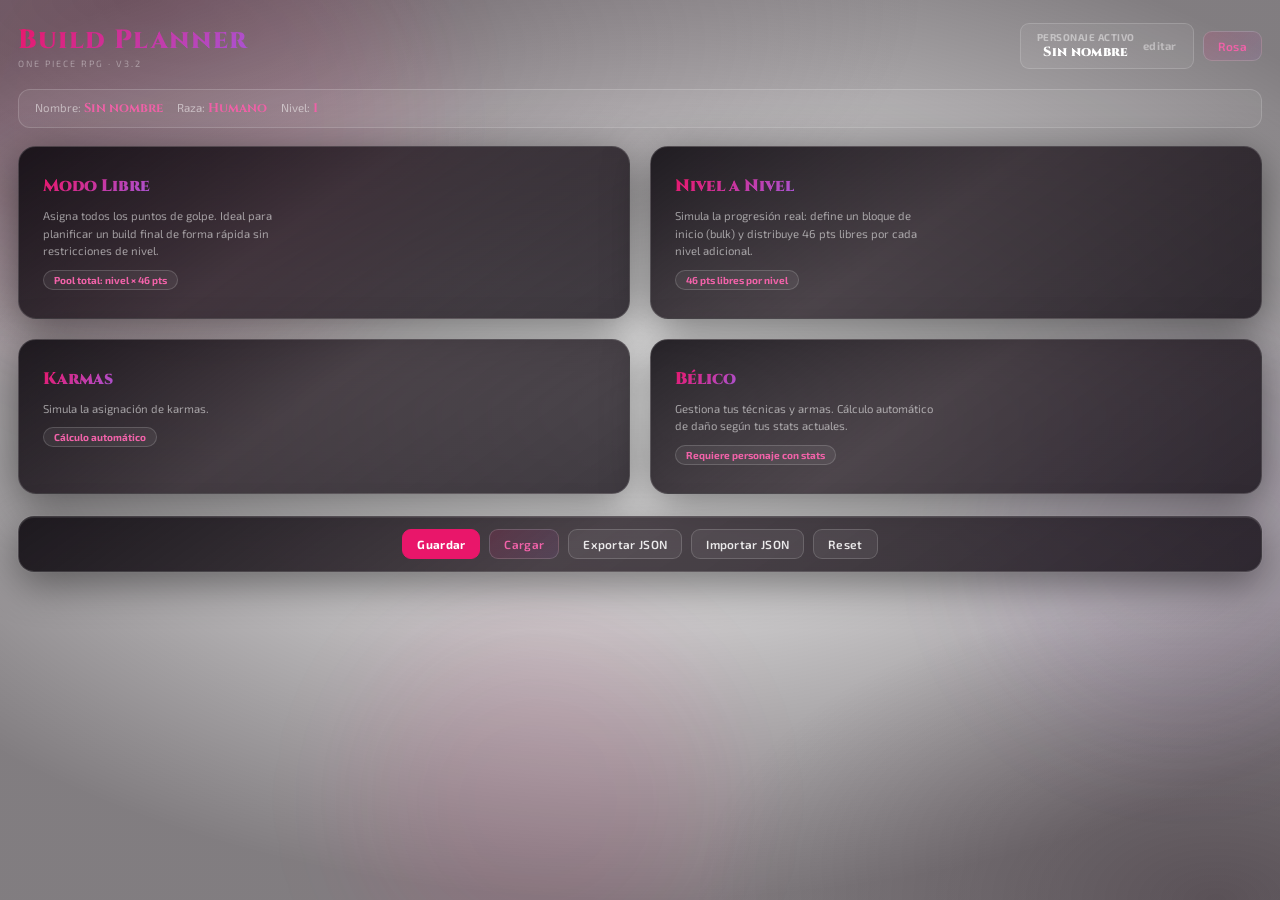
<file: index.html>
<!DOCTYPE html>
<html lang="es" data-theme="pink">
<head>
  <meta charset="UTF-8">
  <meta name="viewport" content="width=device-width, initial-scale=1.0">
  <title>One Piece RPG — Build Planner</title>
  <link href="https://fonts.googleapis.com/css2?family=Cinzel:wght@400;700;900&family=Exo+2:wght@300;400;600;700&display=swap" rel="stylesheet">
  <link rel="stylesheet" href="op-styles.css">
</head>
<body>
<div class="bg-orbs"><div class="orb o1"></div><div class="orb o2"></div><div class="orb o3"></div></div>
<div id="toast"></div>

<div id="charModal" class="modal-overlay hidden">
  <div class="modal-box">
    <div class="modal-header">
      <h2 style="margin-bottom:0">Datos del Personaje</h2>
    </div>
    <div class="modal-body">
      <div class="form-group">
        <label class="form-label">Nombre</label>
        <input type="text" id="modal-name" class="form-input" placeholder="Nombre del personaje" maxlength="40">
      </div>
      <div class="form-group">
        <label class="form-label">Raza</label>
        <select id="modal-race" class="form-select"></select>
      </div>
      <div class="form-group">
        <label class="form-label">Nivel</label>
        <div class="form-lvl-row">
          <button class="lb" onclick="adjModalLevel(-1)">-</button>
          <input type="number" id="modal-level" class="form-lvl-val" value="1" min="1">
          <button class="lb" onclick="adjModalLevel(1)">+</button>
        </div>
      </div>
    </div>
    <div class="modal-footer">
      <button class="btn" onclick="closeCharModal()">Cancelar</button>
      <button class="btn btn-glow" onclick="applyCharModal()">Confirmar</button>
    </div>
  </div>
</div>

<div id="app">
  <header class="hdr">
    <div class="hl">
      <div class="logo">
        <div>
          <h1 class="grad-text">Build Planner</h1>
          <div class="logo-sub">One Piece RPG · v3.2</div>
        </div>
      </div>
    </div>
    <div class="hr">
      <button class="char-btn" onclick="openCharModal()">
        <div>
          <div class="char-btn-label">Personaje activo</div>
          <div class="char-btn-name" id="charBtnName">Sin nombre</div>
        </div>
        <span style="color:rgba(255,255,255,.4);font-size:.7rem">editar</span>
      </button>
      <button class="btn btn-acc" onclick="toggleTheme()" id="themeBtn">Rosa</button>
    </div>
  </header>

  <div class="char-strip" id="charStrip">
    <div class="char-strip-item">Nombre: <strong id="stripName">—</strong></div>
    <div class="char-strip-item">Raza: <strong id="stripRace">—</strong></div>
    <div class="char-strip-item">Nivel: <strong id="stripLevel">—</strong></div>
  </div>

  <div id="npc-content">
    <div class="nav-cards">
      <a class="nav-card glass" href="free-mode.html" onclick="saveState()" id="card-free">
        <div class="nav-card-title">Modo Libre</div>
        <div class="nav-card-sub">Asigna todos los puntos de golpe. Ideal para planificar un build final de forma rápida sin restricciones de nivel.</div>
        <div class="nav-card-badge">Pool total: nivel × 46 pts</div>
      </a>
      <a class="nav-card glass" href="level-mode.html" onclick="saveState()" id="card-lvl">
        <div class="nav-card-title">Nivel a Nivel</div>
        <div class="nav-card-sub">Simula la progresión real: define un bloque de inicio (bulk) y distribuye 46 pts libres por cada nivel adicional.</div>
        <div class="nav-card-badge">46 pts libres por nivel</div>
      </a>
      <a class="nav-card glass" href="karma.html" onclick="saveState()" id="card-karma">
        <div class="nav-card-title">Karmas</div>
        <div class="nav-card-sub">Simula la asignación de karmas.</div>
        <div class="nav-card-badge">Cálculo automático</div>
      </a>
      <a class="nav-card glass" href="belico.html" onclick="saveState()" id="card-belico">
        <div class="nav-card-title">Bélico</div>
        <div class="nav-card-sub">Gestiona tus técnicas y armas. Cálculo automático de daño según tus stats actuales.</div>
        <div class="nav-card-badge" id="belicoBadge">Requiere personaje con stats</div>
      </a>
    </div>
  </div>

  <div id="char-content" class="hidden">
    <div class="prox-card">
      <div class="prox-title">Edicion de Personaje</div>
      <div class="prox-sub">Esta seccion estara vinculada a tu ficha de personaje del foro.<br>Proximamente disponible.</div>
    </div>
  </div>

  <div class="glass bbar">
    <button class="btn btn-glow" onclick="saveChr()">Guardar</button>
    <button class="btn btn-acc"  onclick="loadChr()">Cargar</button>
    <button class="btn"          onclick="expJSON()">Exportar JSON</button>
    <button class="btn"          onclick="impJSON()">Importar JSON</button>
    <button class="btn btn-d"    onclick="resetChr()">Reset</button>
  </div>
</div>

<input type="file" id="impFile" accept=".json" style="display:none" onchange="hdlImport(event)">

<script src="op-engine.js"></script>
<script>

function setEditMode(mode) {
  S.editMode = mode;
  document.getElementById('em-char').classList.toggle('on', mode==='character');
  document.getElementById('em-npc').classList.toggle('on', mode==='npc');
  document.getElementById('npc-content').classList.toggle('hidden', mode!=='npc');
  document.getElementById('char-content').classList.toggle('hidden', mode==='npc');
  saveState();
}

function openCharModal() {
  document.getElementById('modal-name').value  = S.name;
  document.getElementById('modal-level').value = S.level;

  const ms = document.getElementById('modal-race');
  ms.innerHTML = Object.keys(D.races).map(r=>`<option value="${r}"${r===S.race?' selected':''}>${r}</option>`).join('');
  document.getElementById('charModal').classList.remove('hidden');
}
function closeCharModal() {
  document.getElementById('charModal').classList.add('hidden');
}
function adjModalLevel(d) {
  const el = document.getElementById('modal-level');
  el.value = Math.max(1, (parseInt(el.value)||1)+d);
}
function applyCharModal() {
  S.name  = document.getElementById('modal-name').value.trim() || S.name;
  S.race  = document.getElementById('modal-race').value;
  S.level = Math.max(1, parseInt(document.getElementById('modal-level').value)||1);
  closeCharModal();
  clampFreeStats();
  saveState();
  renderAll();
}

function renderAll() {
  applyTheme();

  document.getElementById('charBtnName').textContent = S.name || 'Sin nombre';
  document.getElementById('stripName').textContent   = S.name || '—';
  document.getElementById('stripRace').textContent   = S.race || '—';
  document.getElementById('stripLevel').textContent  = S.level;

  const isNPC = S.editMode !== 'character';
  document.getElementById('em-char').classList.toggle('on', !isNPC);
  document.getElementById('em-npc').classList.toggle('on', isNPC);
  document.getElementById('npc-content').classList.toggle('hidden', !isNPC);
  document.getElementById('char-content').classList.toggle('hidden', isNPC);
}

function hdlLvl(v)  { S.level=Math.max(1,parseInt(v)||1); clampFreeStats(); saveState(); renderAll(); }
function chgLvl(d)  { hdlLvl(S.level+d); }
function hdlRace(r) { S.race=r; clampFreeStats(); saveState(); renderAll(); }

bootEngine(()=>{
  renderAll();
  if (localStorage.getItem('op_build_v3'))
    setTimeout(()=>toast('Guardado encontrado — pulsa Cargar'),900);
  const hasBuild = ALL.some(s =>
    (S.freeFree[s]||0) + (S.bulkFree[s]||0) + (S.extraBonus[s]||0) > 0
  );
  const cb = document.getElementById('card-belico');
  const bb = document.getElementById('belicoBadge');
  if (cb) {
    cb.style.opacity = hasBuild ? '1' : '0.38';
    cb.style.pointerEvents = hasBuild ? 'auto' : 'none';
    cb.style.filter = hasBuild ? 'none' : 'grayscale(0.6)';
  }
  if (bb) bb.textContent = hasBuild
    ? `${S.name} · Nv${S.level}`
    : 'Requiere personaje con stats';
});
</script>
</body>
</html>
</file>
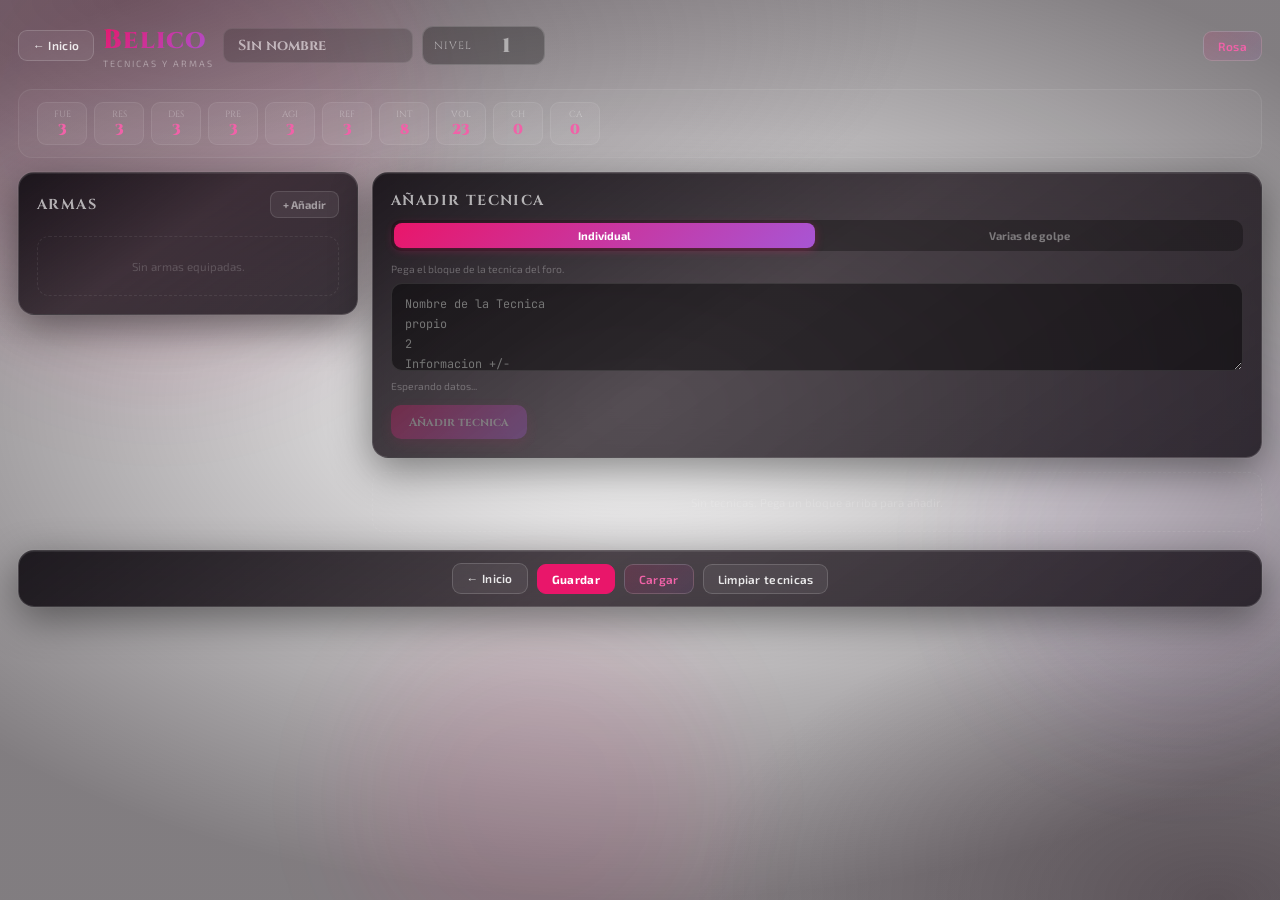
<file: belico.html>
<!DOCTYPE html>
<html lang="es" data-theme="pink">
<head>
  <meta charset="UTF-8">
  <meta name="viewport" content="width=device-width, initial-scale=1.0">
  <title>Belico — Build Planner</title>
  <link href="https://fonts.googleapis.com/css2?family=Cinzel:wght@400;700;900&family=Exo+2:wght@300;400;600;700&family=JetBrains+Mono:wght@400;700&display=swap" rel="stylesheet">
  <link rel="stylesheet" href="op-styles.css">
  <style>
    
    .bel-strip{display:flex;flex-wrap:wrap;gap:7px;padding:12px 18px;margin-bottom:14px;background:rgba(255,255,255,.03);border:1px solid rgba(255,255,255,.07);border-radius:14px;}
    .bel-stat-chip{display:flex;flex-direction:column;align-items:center;padding:5px 11px;border-radius:9px;min-width:50px;background:rgba(255,255,255,.05);border:1px solid rgba(255,255,255,.08);}
    .bel-stat-key{font-family:'Cinzel',serif;font-size:.56rem;color:rgba(255,255,255,.32);}
    .bel-stat-val{font-family:'Cinzel',serif;font-size:.9rem;font-weight:900;color:var(--a3);}

    
    .bel-grid{display:grid;grid-template-columns:340px 1fr;gap:14px;align-items:start;}
    @media(max-width:820px){.bel-grid{grid-template-columns:1fr;}}

    
    .bel-paste{width:100%;min-height:88px;resize:vertical;background:rgba(0,0,0,.45);border:1px solid rgba(255,255,255,.1);border-radius:11px;padding:10px 13px;font-family:'JetBrains Mono',monospace;font-size:.74rem;color:rgba(255,255,255,.8);line-height:1.7;outline:none;transition:border-color .2s,box-shadow .2s;}
    .bel-paste:focus{border-color:var(--a1);box-shadow:0 0 14px var(--glow);}
    .bel-paste.valid{border-color:#00e86e;box-shadow:0 0 10px rgba(0,232,110,.22);}
    .bel-paste.err{border-color:#ff6060;}
    .bel-paste.multi{min-height:160px;}

    
    .bel-status{font-size:.64rem;min-height:17px;margin-top:6px;color:rgba(255,255,255,.28);}
    .bel-status.ok{color:rgba(0,232,110,.85);}
    .bel-status.err{color:rgba(255,130,130,.9);}

    
    .bel-chip{padding:3px 9px;border-radius:7px;font-size:.62rem;font-weight:700;background:rgba(255,255,255,.07);border:1px solid rgba(255,255,255,.1);color:rgba(255,255,255,.5);font-family:'Exo 2',sans-serif;}
    .bel-chip.gold{background:rgba(255,215,0,.09);border-color:rgba(255,215,0,.22);color:#ffd700;}
    .bel-chip.green{background:rgba(0,232,110,.09);border-color:rgba(0,232,110,.25);color:#00e86e;}
    .bel-chip.red{background:rgba(255,80,80,.1);border-color:rgba(255,80,80,.25);color:#ff8080;}
    .bel-row{display:flex;gap:5px;flex-wrap:wrap;margin-bottom:5px;}
    .bel-badge{padding:2px 8px;border-radius:6px;font-size:.58rem;font-weight:700;font-family:'Exo 2',sans-serif;background:rgba(255,255,255,.07);border:1px solid rgba(255,255,255,.1);color:rgba(255,255,255,.4);}
    .bel-badge.propio{background:rgba(161,80,255,.15);border-color:rgba(161,80,255,.3);color:var(--a1);}
    .bel-badge.aprendido{background:rgba(0,200,255,.1);border-color:rgba(0,200,255,.25);color:#00c8ff;}
    .bel-badge.err-reqs{background:rgba(255,80,80,.12);border-color:rgba(255,80,80,.3);color:#ff8080;}
    .bel-badge.warn{background:rgba(255,170,50,.1);border-color:rgba(255,170,50,.25);color:rgba(255,200,80,.9);}

    
    .bel-weapon-item{padding:13px 15px;border-radius:12px;background:rgba(255,255,255,.035);border:1px solid rgba(255,255,255,.09);margin-bottom:8px;position:relative;}
    .bel-weapon-item.active{border-color:rgba(161,80,255,.3);}
    .bel-weapon-name{font-family:'Cinzel',serif;font-size:.88rem;font-weight:900;background:var(--grad);-webkit-background-clip:text;-webkit-text-fill-color:transparent;background-clip:text;}
    .bel-weapon-cat{font-size:.6rem;color:rgba(255,255,255,.28);margin-bottom:7px;}
    .bel-dmg-big{font-family:'Cinzel',serif;font-size:1.6rem;font-weight:900;color:var(--a3);line-height:1;margin-bottom:2px;}
    .bel-dmg-lbl{font-size:.57rem;color:rgba(255,255,255,.26);margin-bottom:7px;}

    
    .bel-tech-card{padding:16px 18px;border-radius:14px;margin-bottom:10px;position:relative;}
    .bel-tech-name{font-family:'Cinzel',serif;font-size:.9rem;font-weight:900;color:var(--a3);margin-bottom:4px;}
    .bel-tech-dmg-row{display:flex;align-items:baseline;gap:10px;margin:10px 0 6px;}
    .bel-tech-dmg-val{font-family:'Cinzel',serif;font-size:1.9rem;font-weight:900;color:var(--a3);line-height:1;}
    .bel-tech-dmg-val.partial{color:rgba(255,170,50,.85);}
    .bel-tech-formula{font-size:.65rem;color:rgba(255,255,255,.28);font-family:'JetBrains Mono',monospace;}
    .bel-del-btn{position:absolute;top:13px;right:13px;width:24px;height:24px;border-radius:50%;background:rgba(255,60,60,.1);border:1px solid rgba(255,60,60,.2);color:rgba(255,100,100,.6);cursor:pointer;font-size:.7rem;display:flex;align-items:center;justify-content:center;transition:all .18s;}
    .bel-del-ico::after{content:'\00D7';font-size:1.05rem;line-height:1;font-weight:400;display:block;}
    .bel-del-btn:hover{background:rgba(255,60,60,.25);color:#ff8080;border-color:rgba(255,60,60,.5);}
    .bel-tech-fields{display:grid;grid-template-columns:1fr 1fr;gap:5px 14px;margin-top:8px;}
    .bel-field-lbl{color:rgba(255,255,255,.26);text-transform:uppercase;font-size:.54rem;letter-spacing:.4px;margin-bottom:2px;font-family:'Cinzel',serif;}
    .bel-field-val{font-size:.65rem;color:rgba(255,255,255,.7);line-height:1.45;}
    .bel-desc{font-size:.64rem;color:rgba(255,255,255,.26);margin-top:8px;line-height:1.58;border-top:1px solid rgba(255,255,255,.05);padding-top:7px;}
    .bel-empty{padding:22px 18px;text-align:center;font-size:.72rem;color:rgba(255,255,255,.18);border:1px dashed rgba(255,255,255,.08);border-radius:12px;}

    
    .bel-bd{margin:4px 0 10px;padding:8px 12px;border-radius:9px;background:rgba(0,0,0,.25);border:1px solid rgba(255,255,255,.06);}
    .bel-bd-row{display:grid;grid-template-columns:1fr auto auto;gap:4px 12px;align-items:center;padding:2px 0;}
    .bel-bd-lbl{font-size:.64rem;color:rgba(255,255,255,.45);font-family:'Exo 2',sans-serif;}
    .bel-bd-lbl.sub{padding-left:14px;color:rgba(255,255,255,.28);font-size:.6rem;}
    .bel-bd-lbl.missing{color:rgba(255,150,50,.6);}
    .bel-bd-val{font-family:'Cinzel',serif;font-size:.72rem;font-weight:700;color:var(--a3);text-align:right;}
    .bel-bd-val.missing{color:rgba(255,150,50,.5);}
    .bel-bd-detail{font-family:'JetBrains Mono',monospace;font-size:.58rem;color:rgba(255,255,255,.2);text-align:right;}
    .bel-bd-sep{border:none;border-top:1px solid rgba(255,255,255,.07);margin:4px 0;}
    .bel-bd-total{display:grid;grid-template-columns:1fr auto;gap:4px;padding-top:4px;margin-top:2px;}
    .bel-bd-total-lbl{font-family:'Cinzel',serif;font-size:.65rem;color:rgba(255,255,255,.35);font-weight:700;}
    .bel-bd-total-val{font-family:'Cinzel',serif;font-size:.8rem;font-weight:900;color:var(--a3);text-align:right;}

    
    .bel-slot-group{display:flex;flex-direction:column;gap:5px;margin:8px 0;}
    .bel-slot-row{display:flex;align-items:center;gap:8px;}
    .bel-slot-lbl{font-family:'Cinzel',serif;font-size:.63rem;color:rgba(255,255,255,.38);min-width:54px;flex-shrink:0;}
    .bel-slot-sel{flex:1;background:rgba(255,255,255,.07);border:1px solid rgba(255,255,255,.13);border-radius:8px;padding:5px 10px;color:#fff;font-family:'Exo 2',sans-serif;font-size:.74rem;outline:none;cursor:pointer;transition:border-color .2s;}
    .bel-slot-sel:focus{border-color:var(--a1);}
    .bel-slot-sel option{background:#1a0a2e;}

    
    .bel-toggles{display:flex;gap:8px;flex-wrap:wrap;margin-bottom:8px;}
    .bel-toggles-karma{margin-top:4px;}
    .bel-toggle-pill{display:flex;align-items:center;gap:6px;padding:4px 11px;border-radius:20px;cursor:pointer;border:1px solid rgba(255,255,255,.1);background:rgba(255,255,255,.04);font-family:'Exo 2',sans-serif;font-size:.65rem;color:rgba(255,255,255,.4);transition:all .2s;user-select:none;}
    .bel-toggle-pill.on{background:rgba(161,80,255,.15);border-color:rgba(161,80,255,.35);color:var(--a1);}
    .bel-toggle-pill.on.ambi{background:rgba(0,220,110,.1);border-color:rgba(0,220,110,.3);color:#00dc6e;}
    .bel-toggle-dot{width:6px;height:6px;border-radius:50%;background:currentColor;transition:all .2s;opacity:.6;}
    .bel-toggle-pill.on .bel-toggle-dot{opacity:1;}

    
    .bel-add-btn{padding:9px 18px;border-radius:10px;font-family:'Cinzel',serif;font-size:.74rem;font-weight:700;cursor:pointer;border:none;background:var(--grad);color:#fff;box-shadow:0 4px 14px var(--glow);transition:all .22s;margin-top:8px;}
    .bel-add-btn:disabled{opacity:.3;cursor:not-allowed;}
    .bel-add-btn:not(:disabled):hover{transform:translateY(-1px);box-shadow:0 6px 22px var(--glow);}
    .bel-sec-btn{padding:6px 12px;border-radius:8px;font-family:'Exo 2',sans-serif;font-size:.7rem;font-weight:700;cursor:pointer;border:1px solid rgba(255,255,255,.12);background:rgba(255,255,255,.06);color:rgba(255,255,255,.5);transition:all .2s;}
    .bel-sec-btn:hover{background:rgba(255,255,255,.1);color:#fff;}
    .bel-sec-btn.danger:hover{background:rgba(255,60,60,.15);color:#ff8080;border-color:rgba(255,60,60,.3);}

    
    .bel-toggle-hdr{display:flex;align-items:center;justify-content:space-between;margin-bottom:8px;}
    .bel-collapse{overflow:hidden;transition:max-height .3s ease;max-height:0;}
    .bel-collapse.open{max-height:600px;}

    
    .bel-tabs{display:flex;gap:4px;margin-bottom:12px;padding:3px;background:rgba(0,0,0,.3);border-radius:10px;}
    .bel-tab{flex:1;padding:6px 10px;border-radius:8px;border:none;font-family:'Exo 2',sans-serif;font-size:.7rem;font-weight:700;cursor:pointer;color:rgba(255,255,255,.38);background:transparent;transition:all .2s;}
    .bel-tab.on{background:var(--grad);color:#fff;box-shadow:0 2px 10px var(--glow);}
    .bel-tab:not(.on):hover{color:rgba(255,255,255,.7);}

    
    .bel-bulk-preview{margin-top:10px;display:flex;flex-direction:column;gap:6px;}
    .bel-bulk-row{display:flex;align-items:center;justify-content:space-between;padding:6px 11px;border-radius:8px;background:rgba(255,255,255,.04);border:1px solid rgba(255,255,255,.07);font-size:.68rem;}
    .bel-bulk-row.ok{border-color:rgba(0,232,110,.2);}
    .bel-bulk-row.err{border-color:rgba(255,80,80,.2);}
    .bel-bulk-name{color:rgba(255,255,255,.75);font-family:'Cinzel',serif;}
    .bel-bulk-meta{color:rgba(255,255,255,.3);}
    @media(max-width:520px){
      .bel-strip{padding:10px 12px;gap:5px;}
      .bel-stat-chip{min-width:44px;padding:4px 8px;}
      .bel-grid{gap:10px;}
    }
  </style>
</head>
<body>
<div class="bg-orbs"><div class="orb o1"></div><div class="orb o2"></div><div class="orb o3"></div></div>
<div id="toast"></div>
<div id="app">
  <header class="hdr">
    <div class="hl">
      <a class="btn" href="index.html" onclick="saveState()">← Inicio</a>
      <div class="logo">
        <div><h1 class="grad-text">Belico</h1><div class="logo-sub">Tecnicas y armas</div></div>
      </div>
      <input type="text" id="charName" placeholder="Nombre del personaje" maxlength="40" readonly style="opacity:.5;cursor:default;">
      <div class="lvl-ctrl">
        <label>Nivel</label>
        <input type="number" id="levelInput" value="1" readonly style="opacity:.5;cursor:default;width:54px;">
      </div>
    </div>
    <div class="hr">
      <button class="btn btn-acc" onclick="toggleTheme()" id="themeBtn">Rosa</button>
    </div>
  </header>

  <div class="bel-strip" id="statsStrip"></div>

  <div class="bel-grid">

    
    <div>
      <div class="glass" style="padding:18px;">
        <div class="bel-toggle-hdr">
          <h2 style="margin:0">Armas</h2>
          <button class="bel-sec-btn" id="addWeaponToggleBtn" onclick="toggleAddWeapon()">+ Añadir</button>
        </div>
        <div class="bel-collapse" id="addWeaponForm">
          <div style="font-size:.65rem;color:rgba(255,255,255,.28);margin-bottom:8px;">Pega el bloque del arma del foro.</div>
          <textarea class="bel-paste" id="weaponPaste"
            placeholder="NombreArma 1- Categoria 1 Especificaciones +/- Requisitos: 30 FUE / 45 DES Resistencia: 500 Dano: 35 Escalado: 1 FUE / 0,2 DES Alcance: - Unidades de peso: 1 Berries: 5000 Descripcion: Descripcion del arma. Codigo: codigoarma001"
            oninput="onWeaponPaste(this.value)"></textarea>
          <div class="bel-status" id="weaponStatus">Esperando datos...</div>
          <div id="weaponPreview"></div>
        </div>
        <div id="weaponList" style="margin-top:10px;"></div>
      </div>
    </div>

    
    <div>
      <div class="glass" style="padding:18px;margin-bottom:14px;">
        <h2 style="margin-bottom:10px;">Añadir tecnica</h2>
        
        <div class="bel-tabs">
          <button class="bel-tab on" id="tab-single" onclick="setTechTab('single')">Individual</button>
          <button class="bel-tab"    id="tab-bulk"   onclick="setTechTab('bulk')">Varias de golpe</button>
        </div>

        
        <div id="panel-single">
          <div style="font-size:.65rem;color:rgba(255,255,255,.28);margin-bottom:8px;">Pega el bloque de la tecnica del foro.</div>
          <textarea class="bel-paste" id="techPaste"
            placeholder="Nombre de la Tecnica&#10;propio&#10;2&#10;Informacion +/-&#10;Requisitos: Categoria de arma 1 | 50 Destreza | 30 Fuerza&#10;Dano: Arma + 2xFuerza&#10;Coste: 80 de Energia.&#10;Efecto: Aumenta la destreza 5 puntos durante el ataque&#10;Enfriamiento: Un turno&#10;Descripcion de la tecnica.&#10;Codigo: codigotecnica001"
            oninput="onTechPaste(this.value)"></textarea>
          <div class="bel-status" id="techStatus">Esperando datos...</div>
          <button class="bel-add-btn" id="addTechBtn" disabled onclick="addTechnique()">Añadir tecnica</button>
        </div>

        
        <div id="panel-bulk" style="display:none;">
          <div style="font-size:.65rem;color:rgba(255,255,255,.28);margin-bottom:8px;">Pega varias tecnicas a la vez. Se detectan automaticamente separando por <strong style="color:rgba(255,255,255,.5)">Codigo:</strong></div>
          <textarea class="bel-paste multi" id="bulkPaste"
            placeholder="Nombre Tecnica Uno&#10;propio&#10;2&#10;Informacion +/-&#10;Requisitos: 30 Fuerza&#10;Dano: 50 + 2xFuerza&#10;Coste: 80 de Energia&#10;Enfriamiento: Un turno&#10;Descripcion.&#10;Codigo: tecnica001&#10;&#10;Nombre Tecnica Dos&#10;propio&#10;3&#10;Informacion +/-&#10;Requisitos: 50 Fuerza&#10;Dano: Arma + 3xFuerza&#10;Coste: 100 de Energia&#10;Enfriamiento: Dos turnos&#10;Descripcion.&#10;Codigo: tecnica002"
            oninput="onBulkPaste(this.value)"></textarea>
          <div class="bel-status" id="bulkStatus">Esperando datos...</div>
          <div id="bulkPreview" class="bel-bulk-preview"></div>
          <button class="bel-add-btn" id="addBulkBtn" disabled onclick="addBulkTechniques()">Añadir todas las tecnicas validas</button>
        </div>
      </div>

      <div id="techList"></div>
    </div>
  </div>

  <div class="glass bbar">
    <a class="btn" href="index.html" onclick="saveState()">← Inicio</a>
    <button class="btn btn-glow" onclick="saveChr()">Guardar</button>
    <button class="btn btn-acc"  onclick="loadChr()">Cargar</button>
    <button class="btn btn-d"    onclick="clearAllTechs()">Limpiar tecnicas</button>
  </div>
</div>
<script src="op-engine.js"></script>
<script>
let _wParsed=null, _tParsed=null, _bulkParsed=[], _addWeaponOpen=false, _techTab='single';

function renderAll() {
  document.getElementById('charName').value   = S.name;
  document.getElementById('levelInput').value = S.level;
  applyTheme(); renderStatsStrip(); renderWeaponList(); renderTechList();
}

function renderStatsStrip() {
  const el=document.getElementById('statsStrip'); if(!el) return;
  el.innerHTML=ALL.map(s=>`<div class="bel-stat-chip"><div class="bel-stat-key">${s}</div><div class="bel-stat-val">${effStat(s)}</div></div>`).join('');
}

function setTechTab(t) {
  _techTab=t;
  document.getElementById('tab-single').classList.toggle('on',t==='single');
  document.getElementById('tab-bulk').classList.toggle('on',t==='bulk');
  document.getElementById('panel-single').style.display=t==='single'?'block':'none';
  document.getElementById('panel-bulk').style.display=t==='bulk'?'block':'none';
}

function toggleAddWeapon() {
  _addWeaponOpen=!_addWeaponOpen;
  document.getElementById('addWeaponForm').classList.toggle('open',_addWeaponOpen);
  document.getElementById('addWeaponToggleBtn').textContent=_addWeaponOpen?'Cerrar':'+ Añadir';
  if(_addWeaponOpen) setTimeout(()=>document.getElementById('weaponPaste')?.focus(),80);
}

function onWeaponPaste(raw) {
  const ta=document.getElementById('weaponPaste'), st=document.getElementById('weaponStatus'), pv=document.getElementById('weaponPreview');
  if(!raw.trim()){ta.className='bel-paste';_wParsed=null;st.className='bel-status';st.textContent='Esperando datos...';pv.innerHTML='';return;}
  _wParsed=parseWeaponBlock(raw);
  if(parseWeaponValid(_wParsed)){
    ta.className='bel-paste valid';st.className='bel-status ok';st.textContent=`"${_wParsed.name}" detectada`;
    const eff=calcWeaponDmg(_wParsed), scalParts=Object.entries(_wParsed.scaling||{}).map(([s,m])=>`${m}×${s}`).join('+');
    pv.innerHTML=`<div class="bel-weapon-item" style="margin-top:10px;">
      <div class="bel-weapon-name">${_wParsed.name}</div>
      <div class="bel-weapon-cat">${_wParsed.category||''}${_wParsed.wLevel?' · Nv'+_wParsed.wLevel:''}</div>
      <div class="bel-dmg-big">${eff}</div><div class="bel-dmg-lbl">Daño con tus stats</div>
      <div class="bel-row"><span class="bel-chip">Base: ${_wParsed.baseDmg}</span>${scalParts?`<span class="bel-chip gold">Escalado: ${scalParts}</span>`:''}</div>
      <button class="bel-add-btn" style="margin-top:8px;padding:8px 14px;font-size:.7rem;" onclick="equipWeapon()">Equipar arma</button></div>`;
  } else {
    ta.className='bel-paste err';st.className='bel-status err';st.textContent='No se puede leer el bloque de arma.';pv.innerHTML='';
  }
}

function equipWeapon() {
  if(!_wParsed||!parseWeaponValid(_wParsed)) return;
  if(_wParsed.code&&S.belico.weapons.some(w=>w.code===_wParsed.code)){toast('Esa arma ya esta equipada');return;}
  S.belico.weapons.push(_wParsed); saveState();
  ['weaponPaste','weaponPreview'].forEach(id=>{const el=document.getElementById(id);if(el){el.value!==undefined?el.value='':el.innerHTML='';el.className&&(el.className='bel-paste');}});
  document.getElementById('weaponStatus').className='bel-status';
  document.getElementById('weaponStatus').textContent='Esperando datos...';
  _wParsed=null; toggleAddWeapon(); renderWeaponList(); renderTechList();
  toast(`${S.belico.weapons[S.belico.weapons.length-1].name} equipada`);
}

function removeWeapon(idx) {
  const w=S.belico.weapons[idx]; if(!confirm(`Quitar "${w.name}"?`)) return;
  S.belico.weapons.splice(idx,1);
  S.belico.techniques.forEach(t=>{
    Object.keys(t.weaponSlots||{}).forEach(slot=>{
      const wi=t.weaponSlots[slot];
      if(wi===idx) delete t.weaponSlots[slot]; else if(wi>idx) t.weaponSlots[slot]=wi-1;
    });
  });
  saveState(); renderWeaponList(); renderTechList(); toast('Arma retirada');
}

function renderWeaponList() {
  const weapons=S.belico?.weapons||[], el=document.getElementById('weaponList');
  if(!weapons.length){el.innerHTML='<div class="bel-empty">Sin armas equipadas.</div>';return;}
  el.innerHTML=weapons.map((w,i)=>{
    const bd=calcWeaponDmgBreakdown(w);
    const scalParts=Object.entries(w.scaling||{}).map(([s,m])=>`${m}×${s}`).join('+');
    return `<div class="bel-weapon-item active">
      <button type="button" class="bel-del-btn bel-del-ico" onclick="removeWeapon(${i})" title="Quitar" aria-label="Quitar"></button>
      <div class="bel-weapon-name">${w.name}</div>
      <div class="bel-weapon-cat">${w.category||''}${w.wLevel?' · Nv'+w.wLevel:''} · ${w.code}</div>
      <div class="bel-dmg-big">${bd.total}</div><div class="bel-dmg-lbl">Daño con tus stats actuales</div>
      <div class="bel-row"><span class="bel-chip">Base: ${w.baseDmg}</span>${scalParts?`<span class="bel-chip gold">Escalado: ${scalParts}</span>`:''}</div>
      <div class="bel-bd">${bd.parts.map(p=>`<div class="bel-bd-row"><span class="bel-bd-lbl sub">${p.label}</span><span class="bel-bd-val">${Math.round(p.value)}</span><span class="bel-bd-detail">${p.detail||''}</span></div>`).join('')}</div>
    </div>`;
  }).join('');
}

function onTechPaste(raw) {
  const ta=document.getElementById('techPaste'),st=document.getElementById('techStatus'),btn=document.getElementById('addTechBtn');
  if(!raw.trim()){ta.className='bel-paste';_tParsed=null;st.className='bel-status';st.textContent='Esperando datos...';btn.disabled=true;return;}
  _tParsed=parseTechniqueBlock(raw);
  if(parseTechniqueValid(_tParsed)){
    ta.className='bel-paste valid';st.className='bel-status ok';
    st.textContent=`"${_tParsed.name}" · Nv${_tParsed.tLevel} ${_tParsed.tType} · ${_tParsed.dmgFormula}`;
    btn.disabled=false;
  } else {
    ta.className='bel-paste err';st.className='bel-status err';
    st.textContent='No se puede leer. Asegurate de que hay nombre, tipo, nivel y formula de daño.';
    btn.disabled=true;
  }
}

function addTechnique(tech) {
  const t=tech||_tParsed; if(!t||!parseTechniqueValid(t)) return;
  if(t.code&&S.belico.techniques.some(x=>x.code===t.code)){toast(`"${t.name}" ya esta en la lista`);return;}
  S.belico.techniques.push({...t}); saveState();
  if(!tech){
    document.getElementById('techPaste').value='';
    document.getElementById('techPaste').className='bel-paste';
    document.getElementById('techStatus').className='bel-status';
    document.getElementById('techStatus').textContent='Esperando datos...';
    document.getElementById('addTechBtn').disabled=true; _tParsed=null;
  }
  renderTechList(); toast(`"${t.name}" añadida`);
}

function onBulkPaste(raw) {
  const st=document.getElementById('bulkStatus'),btn=document.getElementById('addBulkBtn'),pv=document.getElementById('bulkPreview');
  if(!raw.trim()){st.className='bel-status';st.textContent='Esperando datos...';btn.disabled=true;pv.innerHTML='';_bulkParsed=[];return;}
  const blocks=splitTechniqueBlocks(raw);
  _bulkParsed=blocks.map(b=>parseTechniqueBlock(b));
  const valid=_bulkParsed.filter(t=>parseTechniqueValid(t));
  const invalid=_bulkParsed.length-valid.length;
  st.className=`bel-status${valid.length>0?' ok':''}`;
  st.textContent=`${valid.length} tecnica${valid.length!==1?'s':''} detectada${valid.length!==1?'s':''}${invalid>0?` · ${invalid} no reconocida${invalid!==1?'s':''}`:''} en ${blocks.length} bloque${blocks.length!==1?'s':''}`;
  btn.disabled=valid.length===0;
  pv.innerHTML=_bulkParsed.map(t=>parseTechniqueValid(t)
    ? `<div class="bel-bulk-row ok"><span class="bel-bulk-name">${t.name}</span><span class="bel-bulk-meta">Nv${t.tLevel} ${t.tType} · ${t.dmgFormula}</span></div>`
    : `<div class="bel-bulk-row err"><span class="bel-bulk-name" style="color:rgba(255,130,130,.7);">No reconocido</span><span class="bel-bulk-meta">${(t._raw||'').slice(0,40)}...</span></div>`
  ).join('');
}

function addBulkTechniques() {
  const valid=_bulkParsed.filter(t=>parseTechniqueValid(t));
  let added=0;
  valid.forEach(t=>{ if(!(t.code&&S.belico.techniques.some(x=>x.code===t.code))){S.belico.techniques.push({...t});added++;} });
  saveState(); renderTechList();
  document.getElementById('bulkPaste').value='';
  document.getElementById('bulkPreview').innerHTML='';
  document.getElementById('bulkStatus').className='bel-status';
  document.getElementById('bulkStatus').textContent='Esperando datos...';
  document.getElementById('addBulkBtn').disabled=true; _bulkParsed=[];
  toast(`${added} tecnica${added!==1?'s':''} añadida${added!==1?'s':''}`);
}

function deleteTechnique(idx){S.belico.techniques.splice(idx,1);saveState();renderTechList();}
function clearAllTechs(){if(!S.belico.techniques.length)return;if(!confirm('Eliminar todas las tecnicas?'))return;S.belico.techniques=[];saveState();renderTechList();toast('Tecnicas borradas');}

function setWeaponSlot(techIdx,slot,val) {
  if(!S.belico.techniques[techIdx].weaponSlots) S.belico.techniques[techIdx].weaponSlots={};
  if(val==='') delete S.belico.techniques[techIdx].weaponSlots[slot];
  else S.belico.techniques[techIdx].weaponSlots[slot]=parseInt(val);
  saveState(); renderTechList();
}

function toggleTechAmbi(idx) {
  S.belico.techniques[idx].hasAmbi=!S.belico.techniques[idx].hasAmbi;
  saveState(); renderTechList();
}

function isKarmaSel(id) {
  return S.karmas && Object.prototype.hasOwnProperty.call(S.karmas, id);
}
function toggleTechMusculos(idx) {
  S.belico.techniques[idx].applyMusculosHierro = !S.belico.techniques[idx].applyMusculosHierro;
  saveState(); renderTechList();
}
function toggleTechDedos(idx) {
  S.belico.techniques[idx].applyDedosOro = !S.belico.techniques[idx].applyDedosOro;
  saveState(); renderTechList();
}

function renderBreakdown(bd) {
  const rows=bd.parts.map(p=>{
    if(p.missing) return `<div class="bel-bd-row"><span class="bel-bd-lbl missing">${p.label} — sin asignar</span><span class="bel-bd-val missing">0</span><span class="bel-bd-detail"></span></div>`;
    let html=`<div class="bel-bd-row"><span class="bel-bd-lbl">${p.label}</span><span class="bel-bd-val">${Math.round(p.value)}</span><span class="bel-bd-detail">${p.detail||''}</span></div>`;
    if(p.sub) html+=p.sub.map(s=>`<div class="bel-bd-row"><span class="bel-bd-lbl sub">${s.label}</span><span class="bel-bd-val" style="opacity:.6;">${Math.round(s.value)}</span><span class="bel-bd-detail">${s.detail||''}</span></div>`).join('');
    return html;
  }).join('');
  return `<div class="bel-bd">${rows}<hr class="bel-bd-sep"><div class="bel-bd-total"><span class="bel-bd-total-lbl">Total</span><span class="bel-bd-total-val">${bd.total}</span></div></div>`;
}

function renderTechList() {
  const techs=S.belico?.techniques||[], weapons=S.belico?.weapons||[], list=document.getElementById('techList');
  if(!techs.length){list.innerHTML='<div class="bel-empty">Sin tecnicas. Pega un bloque arriba para añadir.</div>';return;}

  list.innerHTML=techs.map((tech,i)=>{
    const slots  = detectWeaponSlots(tech.dmgFormula);
    const bd     = calcTechniqueDmgBreakdown(tech, weapons);
    const isPartial = bd.missing.length>0;

    const selectors=slots.map(slot=>{
      const _raw=(tech.weaponSlots||{})[slot]; const curIdx=(_raw!==undefined&&_raw!==null)?Number(_raw):'';
      const opts=weapons.map((w,wi)=>`<option value="${wi}"${Number(wi)===Number(curIdx)&&curIdx!==''?' selected':''}>${w.name}</option>`).join('');
      return `<div class="bel-slot-row"><span class="bel-slot-lbl">${slot}</span><select class="bel-slot-sel" onchange="setWeaponSlot(${i},'${slot}',this.value)"><option value="">— Sin asignar —</option>${opts}</select></div>`;
    }).join('');

    const showDual=slots.length>=2;
    const ambiToggle=showDual?`<div class="bel-toggle-pill${tech.hasAmbi?' on ambi':''}" onclick="toggleTechAmbi(${i})"><div class="bel-toggle-dot"></div>Ambidiestro (anula mitad en armas)</div>`:'';

    const showMusculos=isKarmaSel('musculos_hierro');
    const showDedos=isKarmaSel('dedos_oro');
    const karmaToggles=(showMusculos||showDedos)
      ?(showMusculos?`<div class="bel-toggle-pill${tech.applyMusculosHierro?' on':''}" onclick="toggleTechMusculos(${i})"><div class="bel-toggle-dot"></div>Músculos de hierro (+20 FUE)</div>`:'')
       +(showDedos?`<div class="bel-toggle-pill${tech.applyDedosOro?' on':''}" onclick="toggleTechDedos(${i})"><div class="bel-toggle-dot"></div>Dedos de oro (+20 DES)</div>`:'')
      :'';
    const cacChip=tech.isCuerpoACuerpo&&!slots.length
      ?'<span class="bel-badge warn" style="font-size:.58rem">Melé CaC (sin Arma en fórmula): aplica tiers de FUE</span>':'';
    const cacChipMaestria=tech.isCuerpoACuerpo?'<span class="bel-chip gold" style="font-size:.58rem">Maestría CaC</span>':'';

    const reqs=checkReqs(tech.reqStr||'');
    const parsedReqs=reqs.filter(r=>r.parsed);
    const allMet=parsedReqs.length===0||parsedReqs.every(r=>r.met);
    const reqChips=reqs.map(r=>{
      const cls=!r.parsed?'':r.met?' green':' red';
      const extra=r.parsed&&r.met===false?' ('+r.have+'/'+r.need+')':'';
      return `<span class="bel-chip${cls}">${r.text}${extra}</span>`;
    }).join('');

    const typeClass=(tech.tType||'').replace(/\s+.*$/,'').replace(/[^a-z]/g,'');

    const buffNote=bd.buffs?.length
      ?`<span class="bel-badge warn">Buffs: ${bd.buffs.map(b=>'+'+b.bonus+' '+b.stat).join(', ')}</span>`:'';
    const dualNote=bd.dualPenalty
      ?`<span class="bel-badge warn">Escalado del arma a la mitad (sin ambidiestro)</span>`:'';
    const missingNote=isPartial
      ?`<span class="bel-badge warn">Asigna ${bd.missing.join(', ')}</span>`:'';

    return `<div class="bel-tech-card glass">
      <button type="button" class="bel-del-btn bel-del-ico" onclick="deleteTechnique(${i})" title="Eliminar" aria-label="Eliminar"></button>
      <div class="bel-tech-name">${tech.name}</div>
      <div class="bel-badges" style="margin-bottom:8px;">
        <span class="bel-badge ${typeClass}">${tech.tType||'—'}</span>
        <span class="bel-badge">Nv${tech.tLevel}</span>
        ${!allMet?'<span class="bel-badge err-reqs">Reqs no cumplidos</span>':''}
        ${cacChipMaestria}${cacChip}
        ${buffNote}${dualNote}${missingNote}
      </div>

      ${slots.length?`<div class="bel-slot-group">${selectors}</div>`:''}
      ${showDual?`<div class="bel-toggles">${ambiToggle}</div>`:''}
      ${karmaToggles?`<div class="bel-toggles bel-toggles-karma">${karmaToggles}</div>`:''}

      <div class="bel-tech-dmg-row">
        <div class="bel-tech-dmg-val${isPartial?' partial':''}">${bd.total}</div>
        <div class="bel-tech-formula">${tech.dmgFormula}</div>
      </div>
      ${renderBreakdown(bd)}

      ${reqChips?`<div class="bel-row" style="margin-bottom:10px;">${reqChips}</div>`:''}
      <div class="bel-tech-fields">
        <div><div class="bel-field-lbl">Coste</div><div class="bel-field-val">${tech.costStr||'—'}</div></div>
        <div><div class="bel-field-lbl">Enfriamiento</div><div class="bel-field-val">${tech.cooldown||'—'}</div></div>
        ${tech.effect?`<div style="grid-column:1/-1"><div class="bel-field-lbl">Efecto</div><div class="bel-field-val">${tech.effect}</div></div>`:''}
      </div>
      ${tech.desc?`<div class="bel-desc">${tech.desc}</div>`:''}
    </div>`;
  }).join('');
}

function loadChr(){const d=loadFromStorage();if(!d){toast('Sin guardado encontrado');return;}Object.assign(S,d);applyTheme();renderAll();toast('Cargado');}

bootEngine(()=>{
  if(!S.belico) S.belico={weapons:[],techniques:[]};
  if(!S.belico.weapons){S.belico.weapons=S.belico.weapon?[S.belico.weapon]:[];delete S.belico.weapon;}
  if(!S.belico.techniques) S.belico.techniques=[];
  S.belico.techniques.forEach(t=>{
    if(!t.weaponSlots) t.weaponSlots={};
    if(t.hasAmbi===undefined) t.hasAmbi=false;
    if(t.applyMusculosHierro===undefined) t.applyMusculosHierro=false;
    if(t.applyDedosOro===undefined) t.applyDedosOro=false;
    const wc=detectWeaponSlots(t.dmgFormula||'').length;
    if(wc<2) t.hasAmbi=false;
    t.isDual=wc>=2;
    t.isCuerpoACuerpo=detectCuerpoACuerpo(String(t._raw||'')+'\n'+String(t.effect||''),t.reqStr||'');
  });
  document.getElementById('charName').addEventListener('input',function(){S.name=this.value;});
  renderAll();
  if(localStorage.getItem('op_build_v3')) setTimeout(()=>toast('Guardado encontrado — pulsa Cargar'),900);
});
</script>
</body>
</html>
</file>
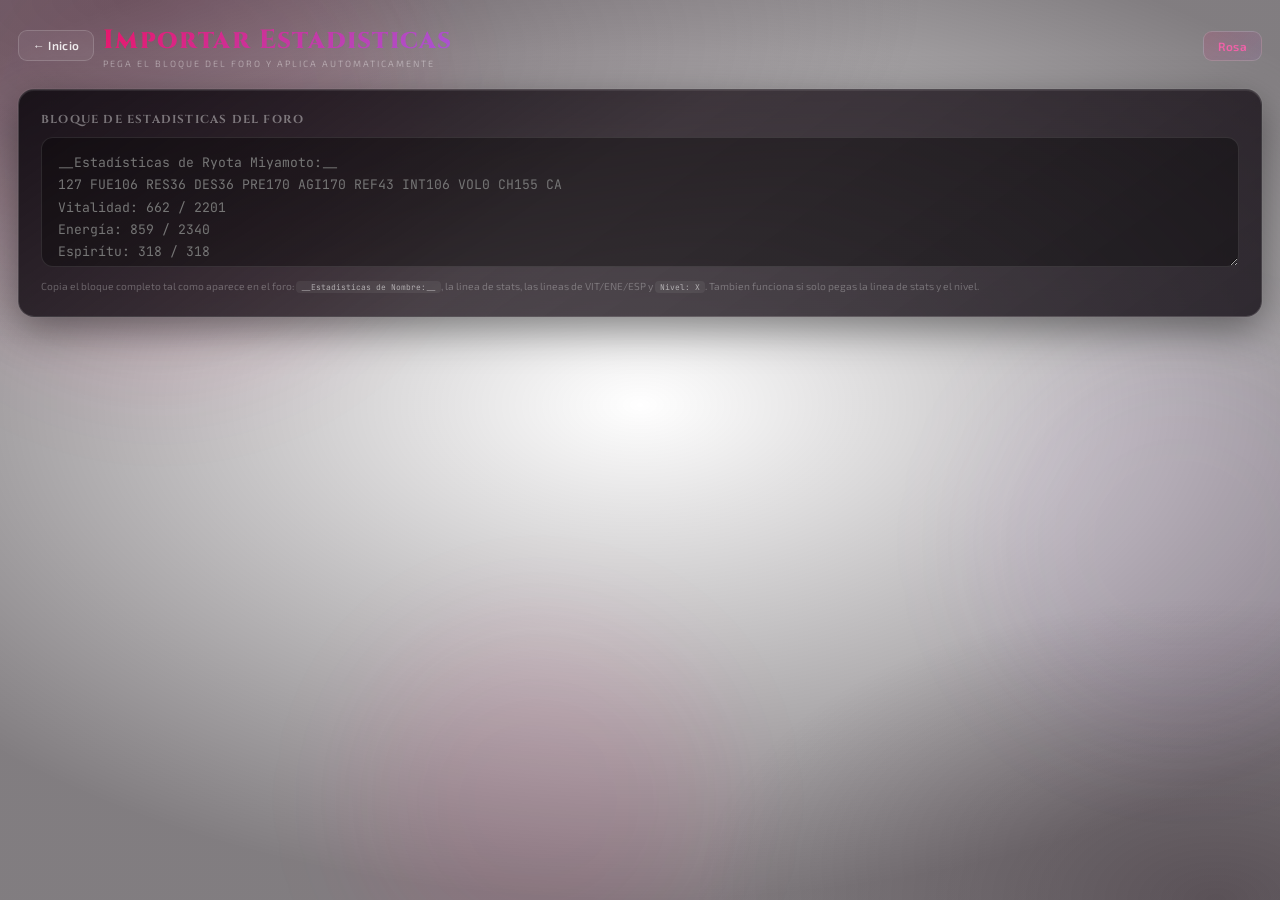
<file: import-stats.html>
<!DOCTYPE html>
<html lang="es" data-theme="pink">
<head>
  <meta charset="UTF-8">
  <meta name="viewport" content="width=device-width, initial-scale=1.0">
  <title>Importar Estadisticas — Build Planner</title>
  <link href="https://fonts.googleapis.com/css2?family=Cinzel:wght@400;700;900&family=Exo+2:wght@300;400;600;700&family=JetBrains+Mono:wght@400;700&display=swap" rel="stylesheet">
  <link rel="stylesheet" href="op-styles.css">
  <style>

.paste-card { padding:22px; margin-bottom:18px; }
.paste-label {
  font-family:'Cinzel',serif; font-size:.72rem; font-weight:700;
  letter-spacing:1.2px; text-transform:uppercase;
  color:rgba(255,255,255,.4); margin-bottom:10px; display:block;
}
.paste-area {
  width:100%; min-height:130px; resize:vertical;
  background:rgba(0,0,0,.35); border:1px solid rgba(255,255,255,.1);
  border-radius:12px; padding:14px 16px;
  font-family:'JetBrains Mono',monospace; font-size:.82rem;
  color:rgba(255,255,255,.85); line-height:1.7; outline:none;
  transition:border-color .25s, box-shadow .25s;
}
.paste-area:focus { border-color:var(--a1); box-shadow:0 0 16px var(--glow); }
.paste-area.valid { border-color:#00e86e; box-shadow:0 0 14px rgba(0,232,110,.3); }
.paste-area.invalid { border-color:#ff6060; box-shadow:0 0 14px rgba(255,60,60,.25); }
.paste-hint {
  font-size:.64rem; color:rgba(255,255,255,.28); margin-top:8px; line-height:1.6;
}
.paste-hint code {
  background:rgba(255,255,255,.06); border-radius:4px; padding:1px 5px;
  font-family:'JetBrains Mono',monospace; font-size:.78em; color:rgba(255,255,255,.55);
}

#preview { display:none; }
#preview.show { display:block; animation:sdown .3s ease; }
@keyframes sdown{from{opacity:0;transform:translateY(-8px)}to{opacity:1;transform:translateY(0)}}

.preview-header {
  display:flex; align-items:center; flex-wrap:wrap; gap:14px;
  padding:14px 18px; margin-bottom:16px; border-radius:14px;
}
.ph-name {
  font-family:'Cinzel',serif; font-size:1.1rem; font-weight:900;
  background:var(--grad); -webkit-background-clip:text;
  -webkit-text-fill-color:transparent; background-clip:text;
}
.ph-lvl {
  padding:4px 13px; border-radius:18px; font-size:.75rem; font-weight:700;
  font-family:'Cinzel',serif; background:var(--tb); border:1px solid var(--tbo);
  color:var(--a3);
}
.ph-race-wrap {
  display:flex; align-items:center; gap:8px; margin-left:auto;
}
.ph-race-lbl { font-size:.65rem; color:rgba(255,255,255,.38); text-transform:uppercase; letter-spacing:.5px; }
#raceImport {
  background:rgba(255,255,255,.07); border:1px solid rgba(255,255,255,.14);
  border-radius:9px; padding:6px 11px; color:#fff;
  font-family:'Exo 2',sans-serif; font-size:.83rem; outline:none; cursor:pointer;
}
#raceImport:focus { border-color:var(--a1); }
#raceImport option { background:#1a0a2e; }

.breakdown-card { padding:16px; margin-bottom:16px; }
.breakdown-grid {
  display:grid;
  grid-template-columns: 90px repeat(6, 1fr);
  gap:0; font-size:.7rem;
}
.bg-head {
  font-family:'Cinzel',serif; font-size:.6rem; font-weight:700;
  letter-spacing:.7px; text-transform:uppercase; text-align:center;
  padding:5px 4px; border-bottom:1px solid rgba(255,255,255,.08);
  color:rgba(255,255,255,.38);
}
.bg-head.stat-h { text-align:left; }
.bg-row {
  display:contents;
}
.bg-row:hover > .bc { background:rgba(255,255,255,.025); }
.bc {
  padding:6px 4px; text-align:center; border-bottom:1px solid rgba(255,255,255,.04);
  transition:background .12s;
}
.bc.stat-name {
  text-align:left; font-family:'Cinzel',serif; font-size:.72rem; font-weight:700;
  color:rgba(255,255,255,.8); display:flex; align-items:center; gap:6px; padding-left:4px;
}
.bc.base-c  { color:rgba(255,255,255,.35); }
.bc.auto-c  { color:#4cc9f0; }
.bc.race-c  { color:#c77dff; }
.bc.free-c  { color:#00e86e; font-weight:700; }
.bc.extra-c { color:#ffd700; font-weight:700; }
.bc.total-c { font-family:'Cinzel',serif; font-size:.82rem; font-weight:900; color:var(--a3); }

.seg-bar-wrap { grid-column:1/-1; padding:4px 0 8px; }
.seg-bar { display:flex; height:5px; border-radius:3px; overflow:hidden; gap:1px; }
.seg { height:100%; border-radius:2px; min-width:2px; }
.seg-base  { background:rgba(255,255,255,.2); }
.seg-auto  { background:#4cc9f0; }
.seg-race  { background:#c77dff; }
.seg-free  { background:#00e86e; }
.seg-extra { background:#ffd700; }

.pool-card { padding:14px 18px; margin-bottom:16px; border-radius:14px; }
.pool-row { display:flex; align-items:center; justify-content:space-between; flex-wrap:wrap; gap:8px; }
.pool-stat {
  display:flex; flex-direction:column; align-items:center;
  padding:8px 16px; border-radius:10px;
  background:rgba(255,255,255,.04); border:1px solid rgba(255,255,255,.07);
  min-width:90px;
}
.pool-stat-val { font-family:'Cinzel',serif; font-size:1.1rem; font-weight:900; color:var(--a3); }
.pool-stat-lbl { font-size:.58rem; color:rgba(255,255,255,.32); text-transform:uppercase; letter-spacing:.4px; margin-top:2px; }
.pool-stat.warn .pool-stat-val { color:#ffd700; }
.pool-stat.ok   .pool-stat-val { color:#00e86e; }
.pool-stat.over .pool-stat-val { color:#ff7070; }

.pool-alert {
  width:100%; padding:7px 12px; border-radius:8px; font-size:.67rem; line-height:1.5;
  font-weight:600; margin-top:6px; display:none;
}
.pool-alert.show { display:block; }
.pool-alert.ok   { background:rgba(0,255,120,.07); color:rgba(0,255,120,.85); border:1px solid rgba(0,255,120,.18); }
.pool-alert.warn { background:rgba(255,215,0,.07); color:rgba(255,215,0,.85); border:1px solid rgba(255,215,0,.18); }

.legend {
  display:flex; flex-wrap:wrap; gap:10px; padding:8px 18px 12px;
  font-size:.63rem;
}
.leg-item { display:flex; align-items:center; gap:5px; color:rgba(255,255,255,.45); }
.leg-dot { width:9px; height:9px; border-radius:2px; flex-shrink:0; }

.action-row {
  display:flex; flex-wrap:wrap; gap:10px; padding:16px 18px;
  justify-content:center;
}
.btn-import {
  padding:11px 24px; border-radius:12px; font-size:.85rem; font-weight:700;
  font-family:'Cinzel',serif; letter-spacing:.4px; cursor:pointer;
  transition:all .25s; border:none; display:flex; flex-direction:column;
  align-items:center; gap:2px;
}
.btn-import:hover { transform:translateY(-2px); }
.btn-import.free {
  background:linear-gradient(135deg,var(--a1),var(--a2));
  color:#fff; box-shadow:0 4px 20px var(--glow);
}
.btn-import.free:hover { box-shadow:0 6px 28px var(--glow); }
.btn-import.lvl {
  background:rgba(255,255,255,.07); border:1px solid rgba(255,255,255,.15);
  color:rgba(255,255,255,.8);
}
.btn-import.lvl:hover { background:rgba(255,255,255,.12); color:#fff; }
.btn-import-sub { font-family:'Exo 2',sans-serif; font-size:.6rem; font-weight:400; opacity:.65; }

#successBanner {
  display:none; position:fixed; top:50%; left:50%;
  transform:translate(-50%,-50%) scale(.9);
  background:rgba(12,4,28,.97); border:1px solid #00e86e;
  border-radius:18px; padding:32px 44px; text-align:center;
  box-shadow:0 16px 60px rgba(0,232,110,.35); z-index:999;
  transition:all .3s cubic-bezier(.34,1.56,.64,1);
}
#successBanner.show {
  display:block; transform:translate(-50%,-50%) scale(1);
}
.sb-mark{width:44px;height:44px;margin:0 auto 10px;border-radius:50%;border:2px solid #00e86e;position:relative}
.sb-mark::after{content:'';position:absolute;left:50%;top:46%;width:10px;height:5px;border:2px solid #00e86e;border-top:none;border-right:none;transform:translate(-50%,-50%) rotate(-45deg)}
.sb-title { font-family:'Cinzel',serif; font-size:1.1rem; font-weight:900; color:#00e86e; margin-bottom:6px; }
.sb-sub { font-size:.72rem; color:rgba(255,255,255,.45); margin-bottom:18px; line-height:1.6; }
.sb-btns { display:flex; gap:10px; justify-content:center; }
  </style>
</head>
<body>
<div class="bg-orbs"><div class="orb o1"></div><div class="orb o2"></div><div class="orb o3"></div></div>
<div id="toast"></div>

<div id="app">
  
  <header class="hdr">
    <div class="hl">
      <a class="btn" href="index.html" onclick="saveState()">← Inicio</a>
      <div class="logo">
        <div>
          <h1 class="grad-text">Importar Estadisticas</h1>
          <div class="logo-sub">Pega el bloque del foro y aplica automaticamente</div>
        </div>
      </div>
    </div>
    <div class="hr">
      <button class="btn btn-acc" onclick="toggleTheme()" id="themeBtn">Rosa</button>
    </div>
  </header>

  
  <div class="glass paste-card">
    <span class="paste-label">Bloque de estadisticas del foro</span>
    <textarea class="paste-area" id="pasteArea"
      placeholder="__Estadísticas de Ryota Miyamoto:__&#10;127 FUE106 RES36 DES36 PRE170 AGI170 REF43 INT106 VOL0 CH155 CA&#10;Vitalidad: 662 / 2201&#10;Energía: 859 / 2340&#10;Espirítu: 318 / 318&#10;Nivel: 12"
      oninput="onPaste(this.value)"></textarea>
    <div class="paste-hint">
      Copia el bloque completo tal como aparece en el foro: <code>__Estadisticas de Nombre:__</code>,
      la linea de stats, las lineas de VIT/ENE/ESP y <code>Nivel: X</code>.
      Tambien funciona si solo pegas la linea de stats y el nivel.
    </div>
  </div>

  
  <div id="preview">
    
    <div class="glass preview-header">
      <div>
        <div class="ph-name" id="phName">—</div>
        <div style="font-size:.62rem;color:rgba(255,255,255,.3);margin-top:2px">Personaje detectado</div>
      </div>
      <div class="ph-lvl" id="phLvl">Nivel —</div>
      <div class="ph-race-wrap">
        <span class="ph-race-lbl">Raza</span>
        <select id="raceImport" onchange="recalc()"></select>
      </div>
    </div>

    
    <div class="glass breakdown-card">
      <h2 style="margin-bottom:12px">Desglose de atributos</h2>
      <div class="legend">
        <div class="leg-item"><div class="leg-dot seg-base"></div>Base</div>
        <div class="leg-item"><div class="leg-dot seg-auto"></div>Auto</div>
        <div class="leg-item"><div class="leg-dot seg-race"></div>Racial</div>
        <div class="leg-item"><div class="leg-dot seg-free"></div>Libres</div>
        <div class="leg-item"><div class="leg-dot seg-extra"></div>Extra/Bonus</div>
      </div>

      <div class="breakdown-grid" id="breakGrid">
        
      </div>
    </div>

    
    <div class="glass pool-card">
      <h2 style="margin-bottom:12px">Analisis del pool de puntos libres</h2>
      <div class="pool-row">
        <div class="pool-stat" id="ps-pool">
          <div class="pool-stat-val" id="pv-pool">—</div>
          <div class="pool-stat-lbl">Pool total (Nv × 46)</div>
        </div>
        <div class="pool-stat" id="ps-free">
          <div class="pool-stat-val" id="pv-free">—</div>
          <div class="pool-stat-lbl">Libres usados</div>
        </div>
        <div class="pool-stat" id="ps-rem">
          <div class="pool-stat-val" id="pv-rem">—</div>
          <div class="pool-stat-lbl">Sobrantes</div>
        </div>
        <div class="pool-stat" id="ps-extra">
          <div class="pool-stat-val" id="pv-extra">—</div>
          <div class="pool-stat-lbl">Total extra/bonus</div>
        </div>
      </div>
      <div class="pool-alert" id="poolAlert"></div>
    </div>

    
    <div class="glass action-row">
      <button class="btn-import free" onclick="applyMode('free')">
        Aplicar en Modo Libre
        <span class="btn-import-sub">Pool completo · nivel × 46 pts</span>
      </button>
      <button class="btn-import lvl" onclick="applyMode('level')">
        Aplicar en Nivel a Nivel
        <span class="btn-import-sub">Todo como bulk desde Nv1</span>
      </button>
    </div>
  </div>
</div>

<div id="successBanner">
  <div class="sb-mark" aria-hidden="true"></div>
  <div class="sb-title" id="sbTitle">Personaje importado</div>
  <div class="sb-sub" id="sbSub">Las estadisticas se han aplicado correctamente.</div>
  <div class="sb-btns">
    <a class="btn btn-glow" id="sbLink" href="free-mode.html">Abrir editor</a>
    <button class="btn" onclick="closeBanner()">Seguir aqui</button>
  </div>
</div>

<script src="op-engine.js"></script>
<script>

function parseBlock(raw) {
  const out = { name:null, level:null, stats:{} };

  const nameM = raw.match(/[Ee]stad[íi]sticas\s+de\s+(.+?)[\s:_]/);
  if (nameM) out.name = nameM[1].trim().replace(/__/g,'');

  const lvlM = raw.match(/[Nn]ivel\s*[:\-]?\s*(\d+)/);
  if (lvlM) out.level = parseInt(lvlM[1]);

  const statRx = /(\d+)\s*(FUE|RES|AGI|REF|INT|VOL|DES|PRE|CH|CA)\b/g;
  let m;
  while ((m = statRx.exec(raw)) !== null) {
    out.stats[m[2]] = parseInt(m[1]);
  }

  return out;
}

function isValid(p) {
  return p.level && Object.keys(p.stats).length >= 2;
}

let parsed = null;

function raceBonusFor(stat, race, lvl) {
  const rd = D.races[race]; if (!rd) return 0;
  let b = rd.stats[stat] || 0;
  if (rd.level_bonus) for (const lb of rd.level_bonus)
    if (lb.stat === stat && lvl >= lb.level) b += lb.value;
  return b;
}

function reverseEngineer(p, race) {
  const lvl = p.level;
  const pool = RULES.freePointsPerLevel * lvl;
  const breakdown = {};

  for (const stat of ALL) {
    const total = p.stats[stat] || 0;
    const base  = BASE(stat);
    const auto  = AUTO(stat, lvl);
    const rb    = raceBonusFor(stat, race, lvl);
    const cap   = MAXCAP(lvl);

    const needed = total - base - auto - rb;
    const maxFree = cap - base - auto;

    let free, extra;
    if (needed <= 0) {
      free  = 0;
      extra = 0;
    } else if (needed <= maxFree) {
      free  = needed;
      extra = 0;
    } else {
      free  = maxFree;
      extra = needed - maxFree;
    }

    breakdown[stat] = { total, base, auto, race:rb, free, extra };
  }

  let usedFree = ALL.reduce((t,s) => t + breakdown[s].free, 0);
  if (usedFree > pool) {
    let excess = usedFree - pool;
    const sorted = [...ALL].sort((a,b) => breakdown[b].free - breakdown[a].free);
    for (const stat of sorted) {
      const cut = Math.min(breakdown[stat].free, excess);
      breakdown[stat].free  -= cut;
      breakdown[stat].extra += cut;
      excess -= cut;
      if (excess <= 0) break;
    }
    usedFree = pool;
  }

  return { breakdown, pool, usedFree };
}

function renderBreakdown(breakdown, pool, usedFree) {
  const lvl = parsed.level;
  const grid = document.getElementById('breakGrid');

  let html = `
    <div class="bg-head stat-h">Stat</div>
    <div class="bg-head" style="color:rgba(255,255,255,.3)">Base</div>
    <div class="bg-head" style="color:#4cc9f0">Auto</div>
    <div class="bg-head" style="color:#c77dff">Racial</div>
    <div class="bg-head" style="color:#00e86e">Libres</div>
    <div class="bg-head" style="color:#ffd700">Extra</div>
    <div class="bg-head" style="color:var(--a3)">Total</div>
  `;

  const maxTotal = Math.max(...ALL.map(s => breakdown[s].total), 1);

  for (const stat of ALL) {
    const b = breakdown[stat];
    const m = META[stat];
    const isPwr = POWER.includes(stat);

    const sc = v => Math.max(0, (v / maxTotal) * 100);
    const segs = [
      b.base  > 0 ? `<div class="seg seg-base"  style="flex:${sc(b.base)}"></div>`  : '',
      b.auto  > 0 ? `<div class="seg seg-auto"  style="flex:${sc(b.auto)}"></div>`  : '',
      b.race  > 0 ? `<div class="seg seg-race"  style="flex:${sc(b.race)}"></div>`  : '',
      b.free  > 0 ? `<div class="seg seg-free"  style="flex:${sc(b.free)}"></div>`  : '',
      b.extra > 0 ? `<div class="seg seg-extra" style="flex:${sc(b.extra)}"></div>` : '',
    ].join('');

    html += `
      <div class="bc stat-name">
        <span style="font-size:.7rem">${m.icon}</span>${stat}
        ${isPwr?`<span class="pbadge" style="font-size:.52rem">poder</span>`:''}
      </div>
      <div class="bc base-c">${b.base||'–'}</div>
      <div class="bc auto-c">${b.auto?'+'+b.auto:'–'}</div>
      <div class="bc race-c">${b.race?'+'+b.race:'–'}</div>
      <div class="bc free-c">${b.free?'+'+b.free:'–'}</div>
      <div class="bc extra-c">${b.extra?'+'+b.extra:'–'}</div>
      <div class="bc total-c">${b.total}</div>
      <div class="seg-bar-wrap">
        <div class="seg-bar">${segs}</div>
      </div>
    `;
  }

  grid.innerHTML = html;

  const rem   = pool - usedFree;
  const totEx = ALL.reduce((t,s) => t + breakdown[s].extra, 0);

  document.getElementById('pv-pool').textContent  = pool;
  document.getElementById('pv-free').textContent  = usedFree;
  document.getElementById('pv-rem').textContent   = rem;
  document.getElementById('pv-extra').textContent = totEx;

  const ps = document.getElementById('ps-rem');
  ps.className = 'pool-stat ' + (rem > 0 ? 'warn' : 'ok');

  const al = document.getElementById('poolAlert');
  if (totEx > 0) {
    al.className = 'pool-alert warn show';
    al.innerHTML = `<strong>Bonos extra detectados (+${totEx} pts):</strong> ` +
      ALL.filter(s=>breakdown[s].extra>0)
         .map(s=>`${s}: <strong>+${breakdown[s].extra}</strong>`)
         .join(' · ') +
      `. Estos superar el cap de nivel y se asignaran al campo "Extra Bonus" en el editor.`;
  } else {
    al.className = 'pool-alert ok show';
    al.innerHTML = `Pool cuadrado perfectamente con la raza seleccionada. Los ${usedFree} puntos libres encajan en el pool de ${pool} (Nv${lvl} × 46).`;
  }
}

function onPaste(raw) {
  const ta = document.getElementById('pasteArea');
  parsed = parseBlock(raw);
  if (!raw.trim()) { ta.className='paste-area'; document.getElementById('preview').classList.remove('show'); return; }
  if (isValid(parsed)) {
    ta.className = 'paste-area valid';
    document.getElementById('phName').textContent = parsed.name || 'Desconocido';
    document.getElementById('phLvl').textContent  = 'Nivel ' + parsed.level;
    document.getElementById('preview').classList.add('show');
    recalc();
  } else {
    ta.className = 'paste-area invalid';
    document.getElementById('preview').classList.remove('show');
  }
}

function recalc() {
  if (!parsed || !isValid(parsed)) return;
  const race = document.getElementById('raceImport').value;
  const { breakdown, pool, usedFree } = reverseEngineer(parsed, race);
  renderBreakdown(breakdown, pool, usedFree);
}

function applyMode(mode) {
  if (!parsed || !isValid(parsed)) { toast('Nada que importar'); return; }
  const race = document.getElementById('raceImport').value;
  const { breakdown, pool, usedFree } = reverseEngineer(parsed, race);
  const lvl  = parsed.level;

  S.name  = parsed.name || S.name;
  S.level = lvl;
  S.race  = race;
  S.mode  = mode;

  const freeMap   = Object.fromEntries(ALL.map(s => [s, breakdown[s].free]));
  const extraMap  = Object.fromEntries(ALL.map(s => [s, breakdown[s].extra]));

  if (mode === 'free') {
    S.freeFree   = freeMap;
    S.extraBonus = extraMap;
  } else {

    S.startLevel = lvl;
    S.bulkFree   = freeMap;
    S.extraBonus = extraMap;
    S.perLvlFree = {};
    S.levelCtx   = 'bulk';
  }

  saveState();

  const link = mode === 'free' ? 'free-mode.html' : 'level-mode.html';
  const label = mode === 'free' ? 'Modo Libre' : 'Nivel a Nivel';
  document.getElementById('sbTitle').textContent = `${parsed.name || 'Personaje'} importado`;
  document.getElementById('sbSub').textContent   =
    `Nv${lvl} · ${race} · ${usedFree}/${pool} pts libres asignados.\nAbriendo en ${label}.`;
  document.getElementById('sbLink').href = link;
  document.getElementById('sbLink').textContent = `Abrir en ${label}`;
  document.getElementById('successBanner').classList.add('show');
}

function closeBanner() {
  document.getElementById('successBanner').classList.remove('show');
}

function renderAll() {
  applyTheme();

  const rs = document.getElementById('raceImport');
  rs.innerHTML = Object.keys(D.races).map(r =>
    `<option value="${r}"${r===S.race?' selected':''}>${r}</option>`
  ).join('');
}

bootEngine(() => {
  renderAll();
});
</script>
</body>
</html>
</file>
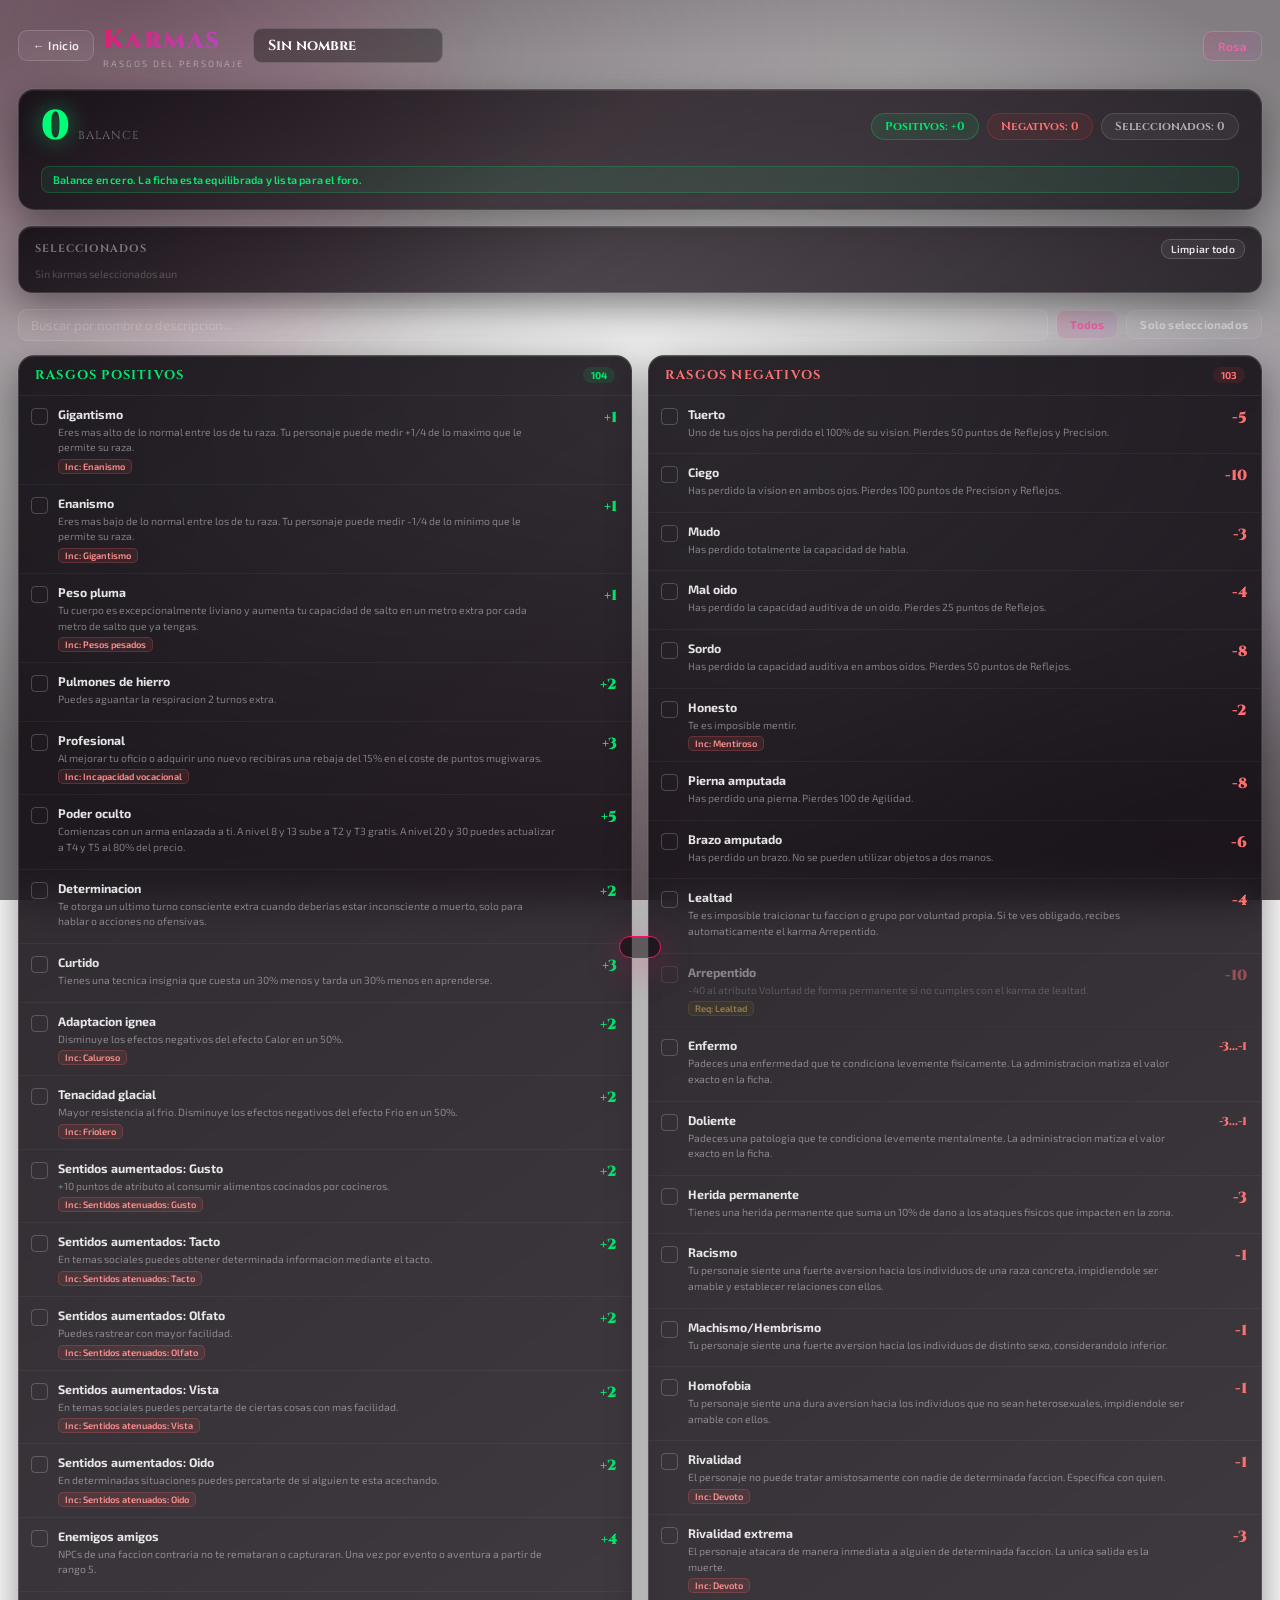
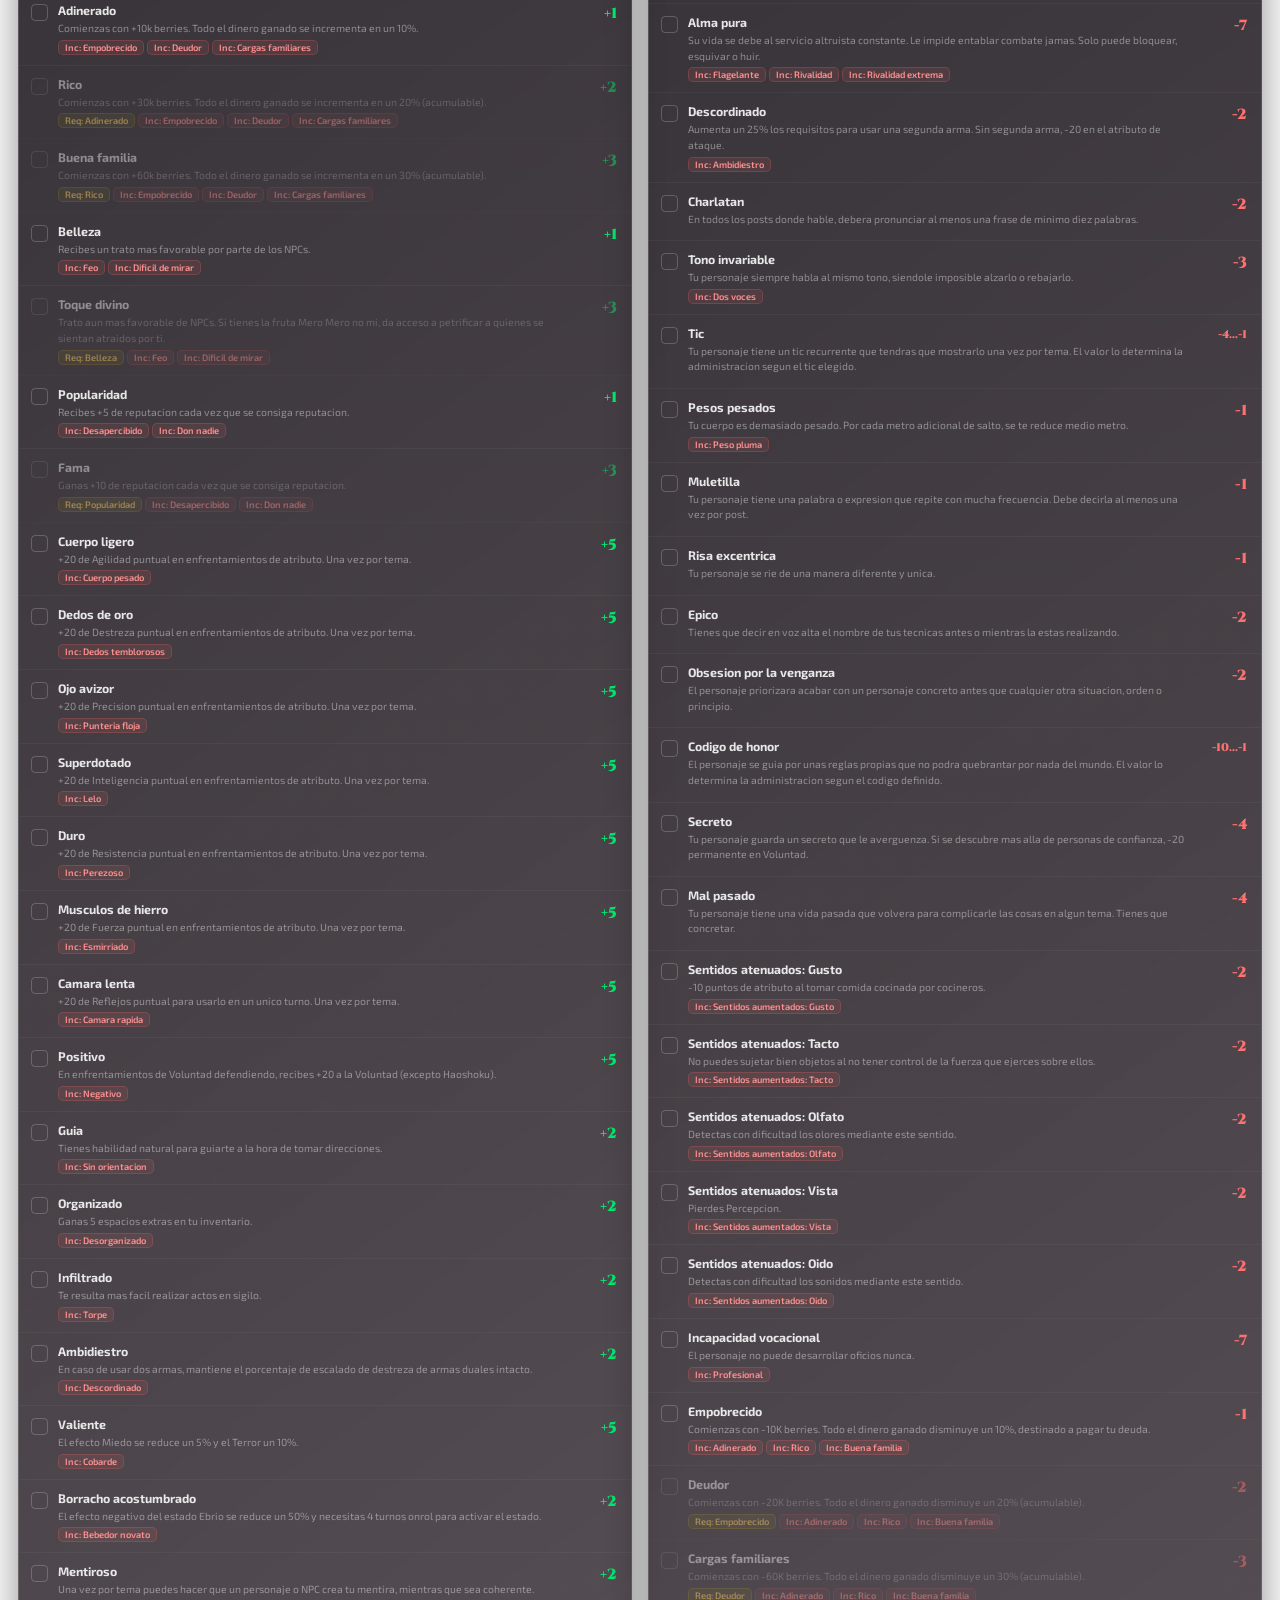
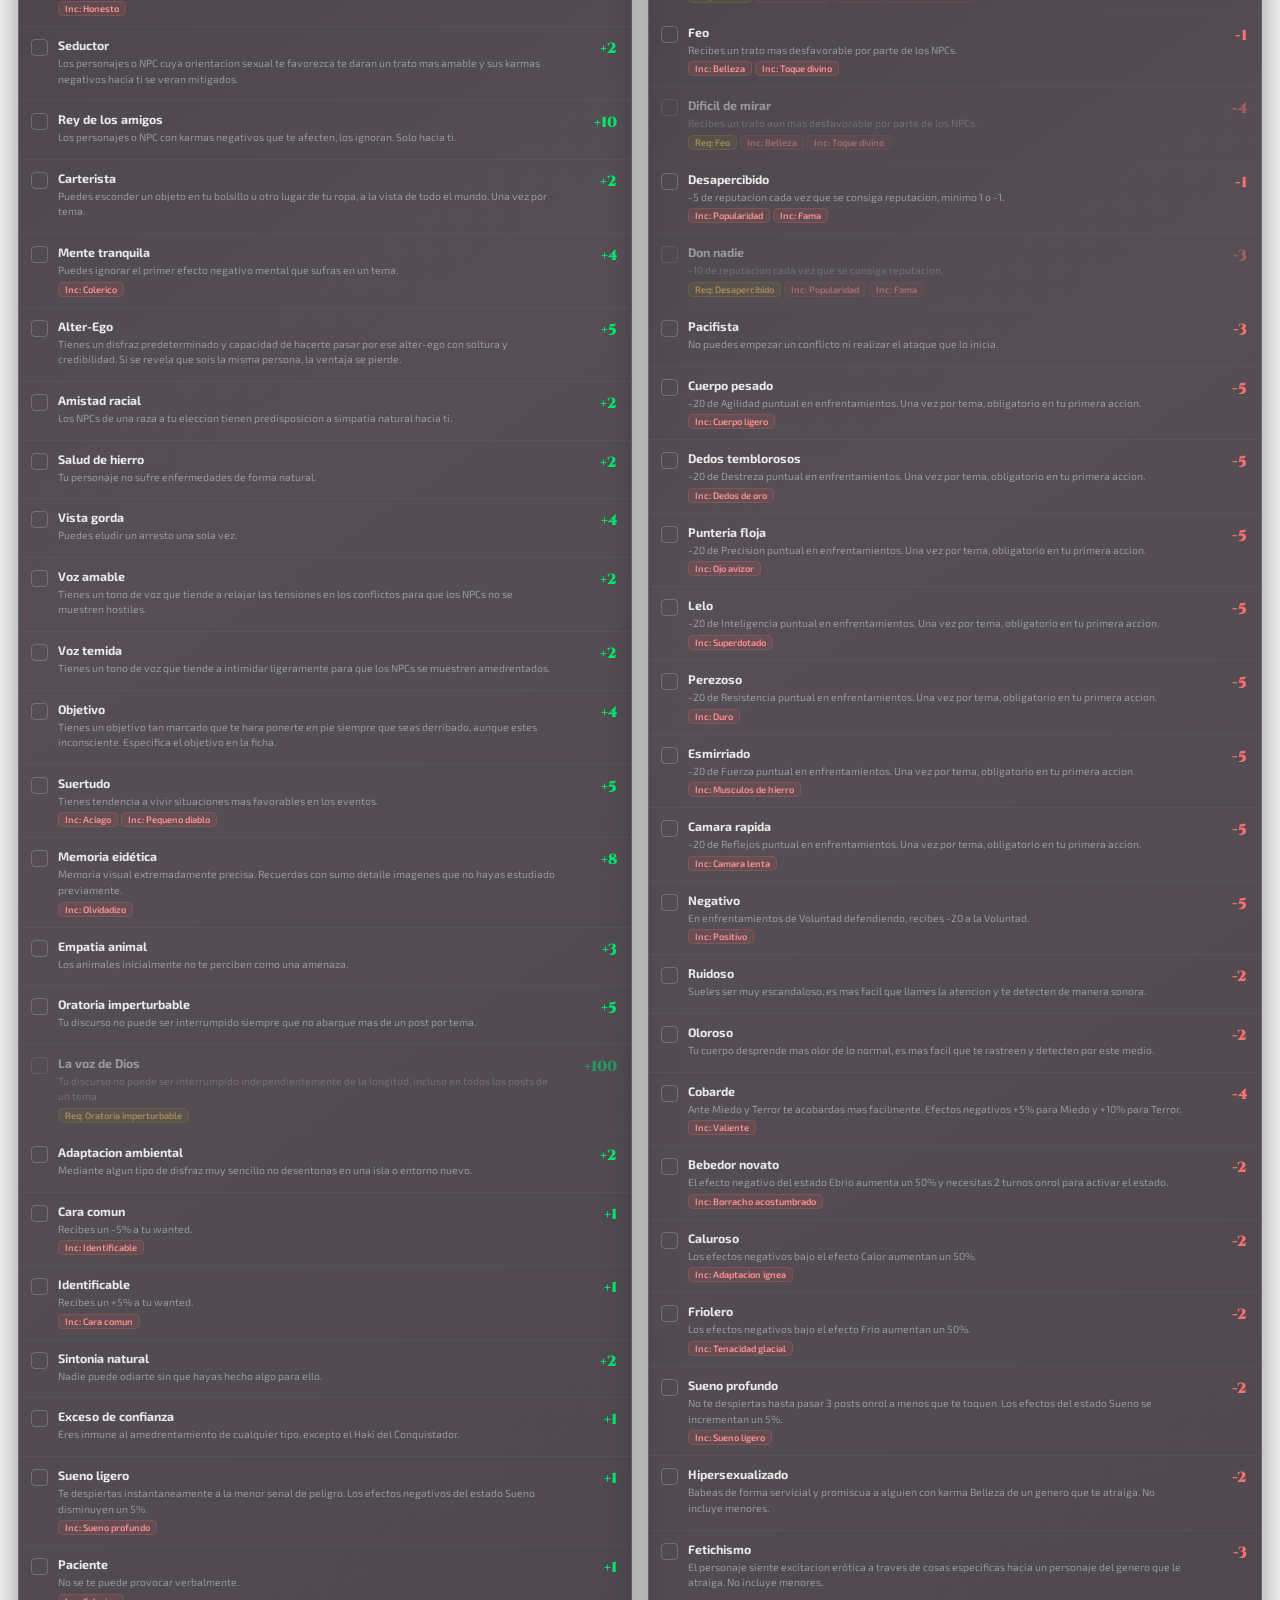
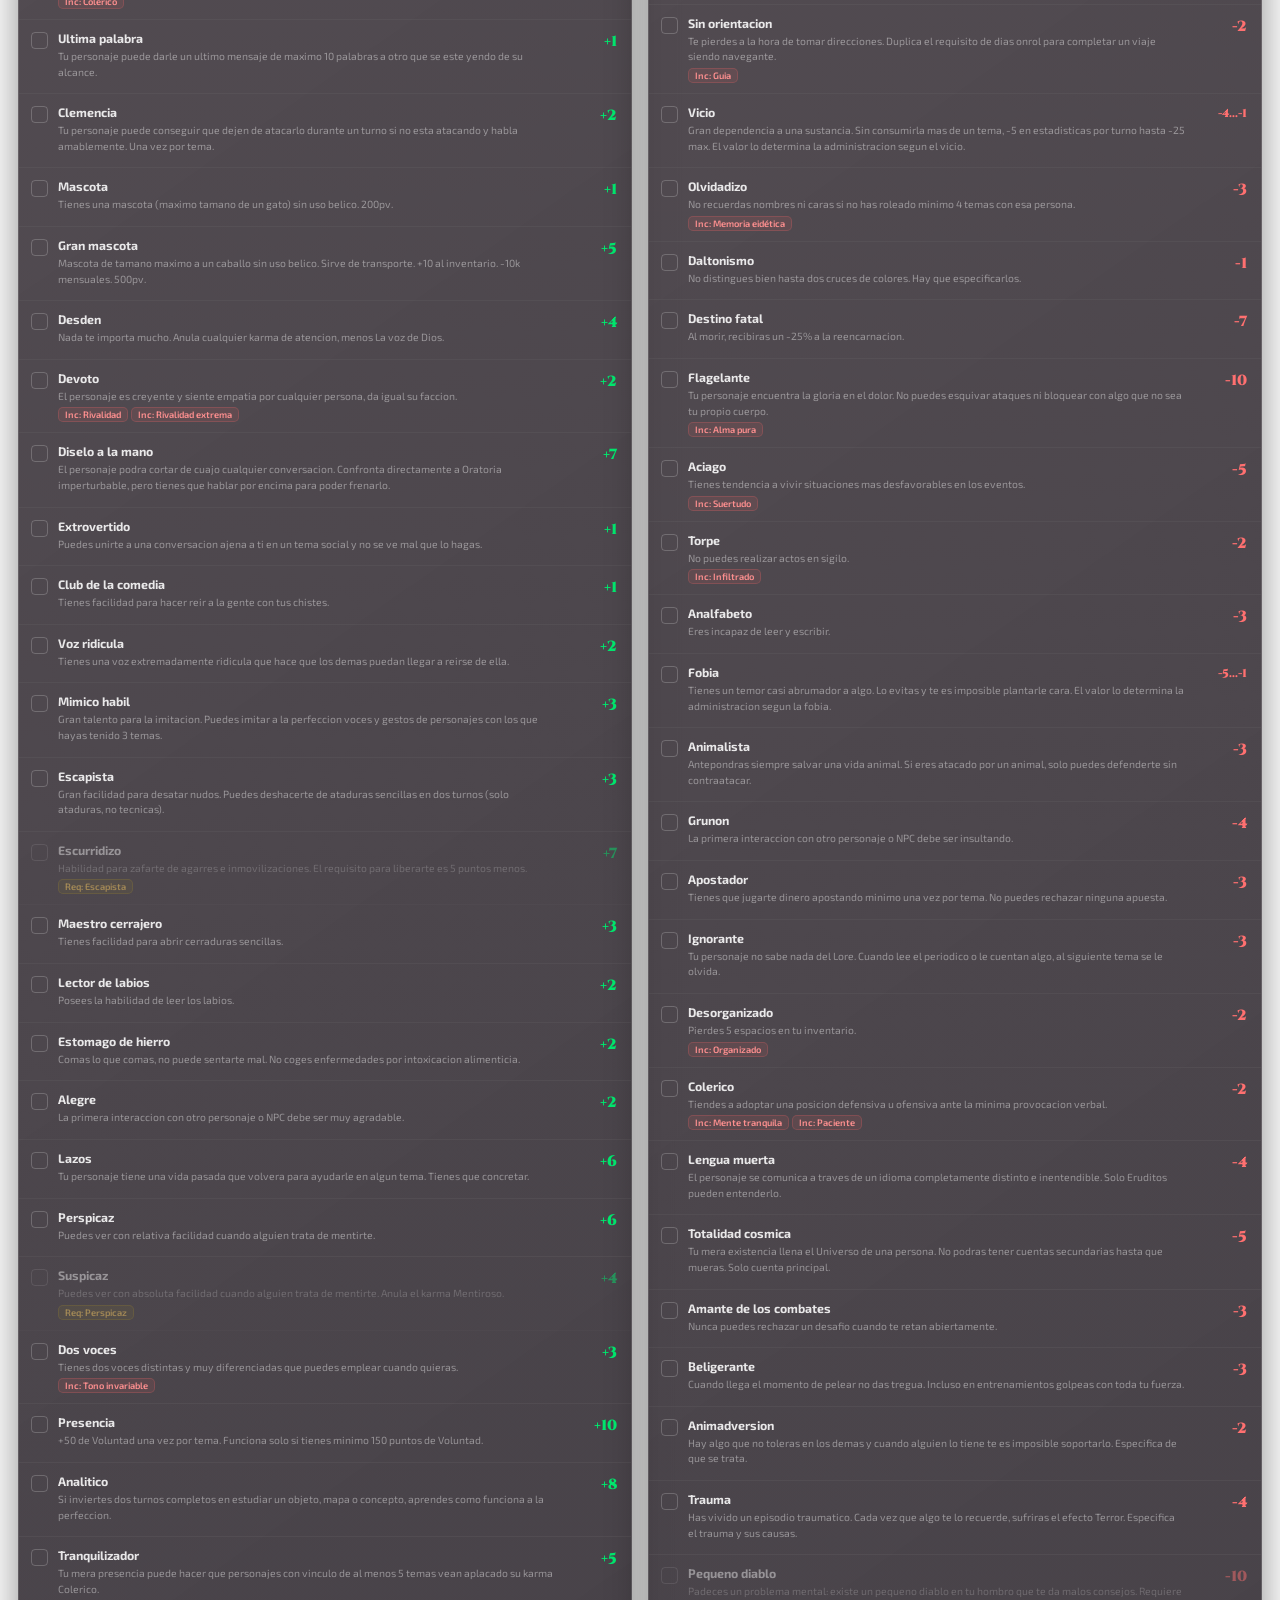
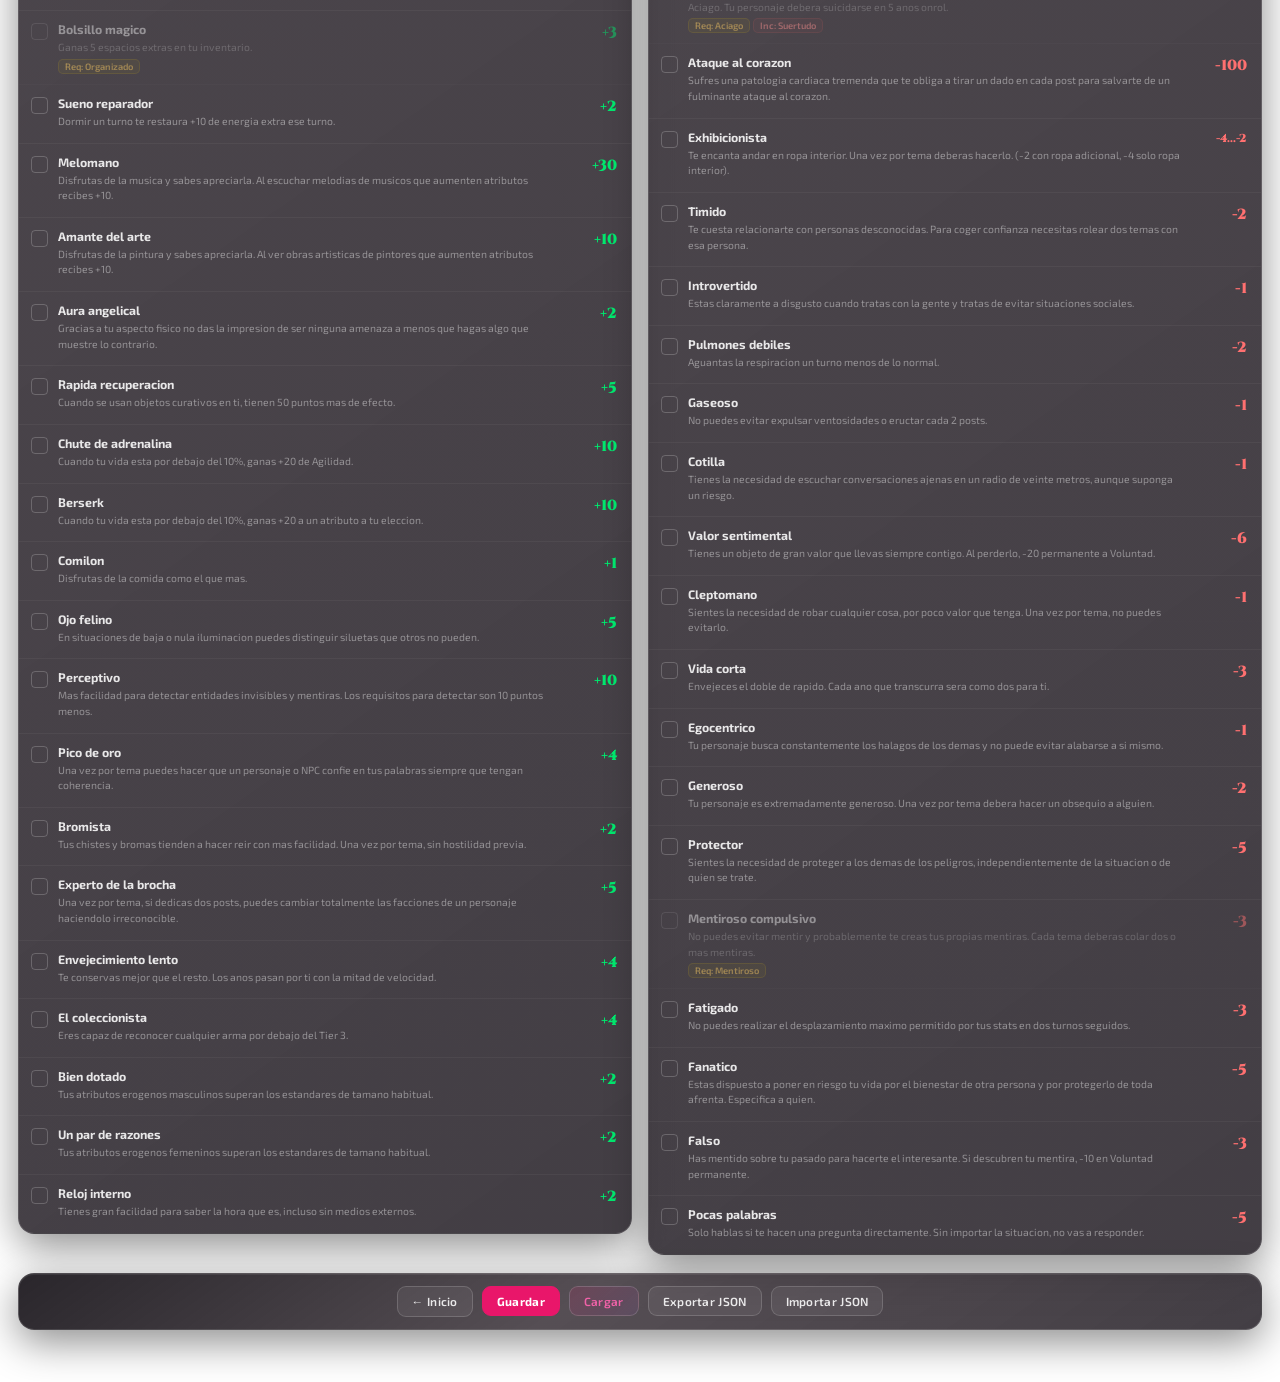
<file: karma.html>
<!DOCTYPE html>
<html lang="es" data-theme="pink">
<head>
  <meta charset="UTF-8">
  <meta name="viewport" content="width=device-width, initial-scale=1.0">
  <title>Karma — Build Planner</title>
  <link href="https://fonts.googleapis.com/css2?family=Cinzel:wght@400;700;900&family=Exo+2:wght@300;400;600;700&display=swap" rel="stylesheet">
  <link rel="stylesheet" href="op-styles.css">
  <style>
.k-columns{display:grid;grid-template-columns:1fr 1fr;gap:16px;align-items:start}
@media(max-width:860px){.k-columns{grid-template-columns:1fr}}

.bal-bar{display:flex;align-items:center;flex-wrap:wrap;gap:18px;padding:16px 22px;margin-bottom:16px;border-radius:16px}
.bal-main{display:flex;align-items:baseline;gap:8px}
.bal-num{font-family:'Cinzel',serif;font-size:2.6rem;font-weight:900;line-height:1;transition:color .3s,text-shadow .3s}
.bal-num.zero{color:#00ff78;text-shadow:0 0 22px rgba(0,255,120,.55)}
.bal-num.pos {color:#ffd700;text-shadow:0 0 22px rgba(255,215,0,.45)}
.bal-num.neg {color:#ff6060;text-shadow:0 0 22px rgba(255,60,60,.45)}
.bal-word{font-family:'Cinzel',serif;font-size:.72rem;color:rgba(255,255,255,.38);letter-spacing:1px;text-transform:uppercase}
.bal-pills{display:flex;gap:8px;flex-wrap:wrap;margin-left:auto}
.bpill{padding:5px 13px;border-radius:18px;font-size:.72rem;font-weight:700;font-family:'Cinzel',serif;white-space:nowrap}
.bpill-p{background:rgba(0,255,120,.08);border:1px solid rgba(0,255,120,.22);color:#00e86e}
.bpill-n{background:rgba(255,60,60,.08);border:1px solid rgba(255,60,60,.22);color:#ff7070}
.bpill-c{background:rgba(255,255,255,.05);border:1px solid rgba(255,255,255,.12);color:rgba(255,255,255,.6)}
.bal-status{width:100%;font-size:.68rem;font-weight:600;letter-spacing:.2px;border-radius:8px;padding:6px 11px}
.bal-status.zero{background:rgba(0,255,120,.07);color:rgba(0,255,120,.9);border:1px solid rgba(0,255,120,.18)}
.bal-status.pos {background:rgba(255,215,0,.07);color:rgba(255,215,0,.9);border:1px solid rgba(255,215,0,.18)}
.bal-status.neg {background:rgba(255,60,60,.07);color:rgba(255,100,100,.9);border:1px solid rgba(255,60,60,.18)}

.chips-bar{padding:12px 16px;margin-bottom:16px;border-radius:14px;min-height:56px}
.chips-hdr{display:flex;align-items:center;justify-content:space-between;margin-bottom:8px}
.chips-label{font-family:'Cinzel',serif;font-size:.68rem;font-weight:700;letter-spacing:1px;text-transform:uppercase;color:rgba(255,255,255,.4)}
.chips-wrap{display:flex;flex-wrap:wrap;gap:5px}
.chip{display:inline-flex;align-items:center;gap:5px;padding:4px 10px 4px 9px;border-radius:18px;font-size:.68rem;font-weight:700;cursor:pointer;transition:filter .15s;user-select:none}
.chip.cp{background:rgba(0,255,120,.1);border:1px solid rgba(0,255,120,.28);color:#00e86e}
.chip.cn{background:rgba(255,60,60,.1);border:1px solid rgba(255,60,60,.28);color:#ff7070}
.chip:hover{filter:brightness(1.25)}
.chip-x{font-size:.6rem;opacity:.55;margin-left:1px}
.chip-v{font-size:.65rem;opacity:.7}
.no-chips{font-size:.67rem;color:rgba(255,255,255,.22)}

.toolbar{display:flex;align-items:center;gap:8px;flex-wrap:wrap;margin-bottom:14px}
.k-search{flex:1;min-width:180px;background:rgba(255,255,255,.06);border:1px solid rgba(255,255,255,.12);border-radius:9px;padding:7px 12px;color:#fff;font-family:'Exo 2',sans-serif;font-size:.82rem;outline:none;transition:border-color .2s,box-shadow .2s}
.k-search:focus{border-color:var(--a1);box-shadow:0 0 10px var(--glow)}
.k-search::placeholder{color:rgba(255,255,255,.22)}
.fbtn{padding:7px 13px;border-radius:9px;border:1px solid rgba(255,255,255,.1);background:rgba(255,255,255,.04);color:rgba(255,255,255,.5);font-size:.71rem;font-weight:700;cursor:pointer;transition:all .18s;font-family:'Exo 2',sans-serif;white-space:nowrap;letter-spacing:.2px}
.fbtn:hover{background:rgba(255,255,255,.09);color:#fff}
.fbtn.on{background:var(--gsoft);border-color:var(--tbo);color:var(--a3)}

.k-panel{border-radius:16px;overflow:hidden}
.k-panel-hdr{padding:11px 16px;display:flex;align-items:center;justify-content:space-between;border-bottom:1px solid rgba(255,255,255,.06)}
.k-panel-title{font-family:'Cinzel',serif;font-size:.8rem;font-weight:700;letter-spacing:1.2px;text-transform:uppercase}
.k-panel-title.pos{color:#00e86e}
.k-panel-title.neg{color:#ff7070}
.k-cnt{font-size:.62rem;padding:2px 8px;border-radius:10px;font-weight:700}
.k-cnt.pos{background:rgba(0,255,120,.1);color:#00e86e}
.k-cnt.neg{background:rgba(255,60,60,.1);color:#ff7070}
.k-list{display:flex;flex-direction:column}

.kcard{padding:10px 14px 10px 12px;border-bottom:1px solid rgba(255,255,255,.04);display:grid;grid-template-columns:17px 1fr auto;gap:0 10px;align-items:start;cursor:pointer;transition:background .15s}
.kcard:last-child{border-bottom:none}
.kcard:hover:not(.inc){background:rgba(255,255,255,.03)}
.kcard.sel-pos{background:rgba(0,255,120,.055)}
.kcard.sel-pos:hover{background:rgba(0,255,120,.09)}
.kcard.sel-neg{background:rgba(255,60,60,.055)}
.kcard.sel-neg:hover{background:rgba(255,60,60,.09)}
.kcard.inc{opacity:.28;cursor:not-allowed;pointer-events:none}
.kcard.req-miss{opacity:.48}

.k-chk{width:17px;height:17px;border-radius:4px;flex-shrink:0;margin-top:2px;border:1.5px solid rgba(255,255,255,.2);display:flex;align-items:center;justify-content:center;font-size:.65rem;font-weight:900;transition:all .18s}
.kcard.sel-pos .k-chk{background:#00e86e;border-color:#00e86e;color:#021a0a}
.kcard.sel-neg .k-chk{background:#ff7070;border-color:#ff7070;color:#1a0202}

.k-body{min-width:0}
.k-name{font-size:.77rem;font-weight:700;color:rgba(255,255,255,.88);line-height:1.3;margin-bottom:3px}
.k-desc{font-size:.65rem;color:rgba(255,255,255,.42);line-height:1.5;margin-bottom:3px}
.k-tags{display:flex;flex-wrap:wrap;gap:3px;margin-top:3px}
.ktag{font-size:.58rem;padding:1px 6px;border-radius:5px;font-weight:600}
.ktag-req{background:rgba(255,215,0,.1);border:1px solid rgba(255,215,0,.22);color:#ffd060}
.ktag-inc{background:rgba(255,100,100,.1);border:1px solid rgba(255,100,100,.22);color:#ff9090}

.k-val-col{display:flex;flex-direction:column;align-items:flex-end;gap:4px;padding-top:2px;min-width:52px}
.k-val{font-family:'Cinzel',serif;font-size:.92rem;font-weight:900;white-space:nowrap}
.k-val.pv{color:#00e86e}
.k-val.nv{color:#ff7070}
.k-var-lbl{font-size:.54rem;color:rgba(255,255,255,.3);text-transform:uppercase;letter-spacing:.3px;text-align:right}
.k-var-inp{width:52px;background:rgba(255,255,255,.07);border:1px solid rgba(255,255,255,.16);border-radius:6px;padding:3px 5px;color:#fff;font-family:'Cinzel',serif;font-size:.8rem;font-weight:700;text-align:center;outline:none;transition:border-color .18s}
.kcard.sel-pos .k-var-inp{border-color:rgba(0,255,120,.35)}
.kcard.sel-neg .k-var-inp{border-color:rgba(255,60,60,.35)}
.k-var-inp:focus{border-color:var(--a1)}
.k-var-inp::-webkit-inner-spin-button{-webkit-appearance:none}
.k-var-range{font-size:.54rem;color:rgba(255,255,255,.22);white-space:nowrap;text-align:right}
  </style>
</head>
<body>
<div class="bg-orbs"><div class="orb o1"></div><div class="orb o2"></div><div class="orb o3"></div></div>
<div id="toast"></div>

<div id="app">
  <header class="hdr">
    <div class="hl">
      <a class="btn" href="index.html" onclick="saveState()">← Inicio</a>
      <div class="logo">
        <div><h1 class="grad-text">Karmas</h1><div class="logo-sub">Rasgos del personaje</div></div>
      </div>
      <input type="text" id="charName" placeholder="Nombre del personaje" maxlength="40">
    </div>
    <div class="hr">
      <button class="btn btn-acc" onclick="toggleTheme()" id="themeBtn">Rosa</button>
    </div>
  </header>

  <div class="glass bal-bar">
    <div class="bal-main">
      <div class="bal-num zero" id="balNum">0</div>
      <div class="bal-word">balance</div>
    </div>
    <div class="bal-pills">
      <div class="bpill bpill-p">Positivos: <span id="balPos">+0</span></div>
      <div class="bpill bpill-n">Negativos: <span id="balNeg">0</span></div>
      <div class="bpill bpill-c">Seleccionados: <span id="balCnt">0</span></div>
    </div>
    <div class="bal-status zero" id="balSt">La suma debe ser exactamente 0 para fichar un personaje. Combina rasgos positivos y negativos.</div>
  </div>

  <div class="glass chips-bar">
    <div class="chips-hdr">
      <span class="chips-label">Seleccionados</span>
      <button class="btn btn-d" style="font-size:.65rem;padding:3px 9px" onclick="clearAll()">Limpiar todo</button>
    </div>
    <div class="chips-wrap" id="selChips"><span class="no-chips">Sin karmas seleccionados aun</span></div>
  </div>

  <div class="toolbar">
    <input class="k-search" id="kSearch" placeholder="Buscar por nombre o descripcion..." oninput="renderLists()">
    <button class="fbtn on" id="fb-all" onclick="setFilter('all')">Todos</button>
    <button class="fbtn"    id="fb-sel" onclick="setFilter('sel')">Solo seleccionados</button>
  </div>

  <div class="k-columns">
    <div class="glass k-panel">
      <div class="k-panel-hdr">
        <span class="k-panel-title pos">Rasgos Positivos</span>
        <span class="k-cnt pos" id="cntPos">0</span>
      </div>
      <div class="k-list" id="listPos"></div>
    </div>
    <div class="glass k-panel">
      <div class="k-panel-hdr">
        <span class="k-panel-title neg">Rasgos Negativos</span>
        <span class="k-cnt neg" id="cntNeg">0</span>
      </div>
      <div class="k-list" id="listNeg"></div>
    </div>
  </div>

  <div class="glass bbar">
    <a class="btn" href="index.html" onclick="saveState()">← Inicio</a>
    <button class="btn btn-glow" onclick="saveChr()">Guardar</button>
    <button class="btn btn-acc"  onclick="loadChr()">Cargar</button>
    <button class="btn"          onclick="expJSON()">Exportar JSON</button>
    <button class="btn"          onclick="impJSON()">Importar JSON</button>
  </div>
</div>

<input type="file" id="impFile" accept=".json" style="display:none" onchange="hdlImport(event)">
<script src="op-engine.js"></script>
<script>
let KP=[], KN=[], KMAP={};

function initKarmaData(){
  KP = D.karmas?.positivos || [];
  KN = D.karmas?.negativos || [];
  KMAP = {};
  [...KP,...KN].forEach(k => KMAP[k.id]=k);
}

function isSel(id)  { return !!S.karmas[id]; }
function getVal(id) {
  const k=KMAP[id]; if(!k||!isSel(id)) return 0;
  if(k.variable) return typeof S.karmas[id]==='number' ? S.karmas[id] : k.varMax;
  return k.value;
}
function balance()  { return Object.keys(S.karmas).reduce((t,id)=>t+getVal(id),0); }
function totPos()   { return KP.filter(k=>isSel(k.id)).reduce((t,k)=>t+getVal(k.id),0); }
function totNeg()   { return KN.filter(k=>isSel(k.id)).reduce((t,k)=>t+getVal(k.id),0); }
function isInc(id)  { return (KMAP[id]?.incompatible||[]).some(i=>isSel(i)); }
function misReq(id) { return !(KMAP[id]?.requires||[]).every(r=>isSel(r)); }

function toggleKarma(id,e){
  if(e) e.stopPropagation();
  const k=KMAP[id]; if(!k) return;
  if(!isSel(id)&&isInc(id)){ toast('Incompatible con un karma ya seleccionado'); return; }
  if(!isSel(id)&&misReq(id)){
    const miss=(k.requires||[]).filter(r=>!isSel(r)).map(r=>KMAP[r]?.name||r).join(', ');
    toast('Requiere primero: '+miss); return;
  }
  if(isSel(id)){
    const deps=Object.keys(S.karmas).filter(s=>(KMAP[s]?.requires||[]).includes(id));
    if(deps.length){
      if(!confirm(`Quitar "${k.name}" eliminara tambien: ${deps.map(d=>KMAP[d]?.name||d).join(', ')}. Continuar?`)) return;
      deps.forEach(d=>delete S.karmas[d]);
    }
    delete S.karmas[id];
  } else {
    S.karmas[id] = k.variable ? k.varMax : true;
  }
  renderAll();
  if (typeof saveState === 'function') saveState();
}

function onVarInput(id,el){
  const k=KMAP[id]; if(!k?.variable||!isSel(id)) return;
  let v=parseInt(el.value);
  if(isNaN(v)) return;
  v=Math.max(k.varMin,Math.min(k.varMax,v));
  S.karmas[id]=v;
  renderBalance(); renderChips();
  if (typeof saveState === 'function') saveState();
}

let activeFilter='all';
function setFilter(f){
  activeFilter=f;
  document.getElementById('fb-all').classList.toggle('on',f==='all');
  document.getElementById('fb-sel').classList.toggle('on',f==='sel');
  renderLists();
}

function renderBalance(){
  const bal=balance();
  const cls=bal===0?'zero':bal>0?'pos':'neg';
  const el=document.getElementById('balNum');
  el.textContent=(bal>0?'+':'')+bal; el.className='bal-num '+cls;
  document.getElementById('balPos').textContent='+'+totPos();
  document.getElementById('balNeg').textContent=''+totNeg();
  document.getElementById('balCnt').textContent=Object.keys(S.karmas).length;
  const st=document.getElementById('balSt'); st.className='bal-status '+cls;
  if(bal===0)     st.textContent='Balance en cero. La ficha esta equilibrada y lista para el foro.';
  else if(bal>0)  st.textContent=`Te sobran ${bal} pts. Agrega karmas negativos que sumen -${bal} para equilibrar.`;
  else            st.textContent=`Te faltan ${Math.abs(bal)} pts. Agrega karmas positivos que sumen +${Math.abs(bal)} para equilibrar.`;
}

function renderChips(){
  const el=document.getElementById('selChips');
  const ids=Object.keys(S.karmas);
  if(!ids.length){el.innerHTML='<span class="no-chips">Sin karmas seleccionados aun</span>';return;}
  el.innerHTML=ids.map(id=>{
    const k=KMAP[id]; if(!k) return '';
    const v=getVal(id), type=KN.includes(k)?'cn':'cp';
    return `<span class="chip ${type}" onclick="toggleKarma('${id}')">
      ${k.name} <span class="chip-v">${v>0?'+':''}${v}</span><span class="chip-x">×</span>
    </span>`;
  }).join('');
}

function buildCard(k,type){
  const sel=isSel(k.id), inc=!sel&&isInc(k.id), mR=!sel&&misReq(k.id);
  const v=k.variable?(sel?getVal(k.id):k.varMax):k.value;
  const vStr=(v>0?'+':'')+v, valCls=type==='pos'?'pv':'nv';
  let cls='';
  if(sel) cls=type==='pos'?'sel-pos':'sel-neg';
  else if(inc) cls='inc';
  else if(mR)  cls='req-miss';

  const tags=[];
  (k.requires||[]).forEach(r=>tags.push(`<span class="ktag ktag-req">Req: ${KMAP[r]?.name||r}</span>`));
  (k.incompatible||[]).forEach(i=>tags.push(`<span class="ktag ktag-inc">Inc: ${KMAP[i]?.name||i}</span>`));

  let valCol;
  if(k.variable&&sel){
    valCol=`<div class="k-val-col">
      <span class="k-var-lbl">Valor otorgado</span>
      <input class="k-var-inp" type="number" value="${getVal(k.id)}"
        min="${k.varMin}" max="${k.varMax}"
        onclick="event.stopPropagation()"
        oninput="onVarInput('${k.id}',this)">
      <span class="k-var-range">${k.varMin} / ${k.varMax}</span>
    </div>`;
  } else if(k.variable){
    valCol=`<div class="k-val-col"><span class="k-val ${valCls}" style="font-size:.72rem">${k.varMin}...${k.varMax}</span></div>`;
  } else {
    valCol=`<div class="k-val-col"><span class="k-val ${valCls}">${vStr}</span></div>`;
  }

  return `<div class="kcard ${cls}" onclick="toggleKarma('${k.id}',event)">
    <div class="k-chk"></div>
    <div class="k-body">
      <div class="k-name">${k.name}</div>
      <div class="k-desc">${k.desc}</div>
      ${tags.length?`<div class="k-tags">${tags.join('')}</div>`:''}
    </div>
    ${valCol}
  </div>`;
}

function renderLists(){
  const q=document.getElementById('kSearch').value.trim().toLowerCase();
  function filt(list,type){
    let out=list;
    if(q) out=out.filter(k=>k.name.toLowerCase().includes(q)||k.desc.toLowerCase().includes(q));
    if(activeFilter==='sel') out=out.filter(k=>isSel(k.id));
    return out.map(k=>buildCard(k,type)).join('');
  }
  const fp=KP.filter(k=>(!q||(k.name.toLowerCase().includes(q)||k.desc.toLowerCase().includes(q)))&&(activeFilter!=='sel'||isSel(k.id)));
  const fn=KN.filter(k=>(!q||(k.name.toLowerCase().includes(q)||k.desc.toLowerCase().includes(q)))&&(activeFilter!=='sel'||isSel(k.id)));
  document.getElementById('cntPos').textContent=fp.length;
  document.getElementById('cntNeg').textContent=fn.length;
  document.getElementById('listPos').innerHTML=fp.map(k=>buildCard(k,'pos')).join('');
  document.getElementById('listNeg').innerHTML=fn.map(k=>buildCard(k,'neg')).join('');
}

function clearAll(){
  if(!Object.keys(S.karmas).length) return;
  if(!confirm('Limpiar todos los karmas seleccionados?')) return;
  S.karmas={}; renderAll(); toast('Karmas limpiados');
  if (typeof saveState === 'function') saveState();
}

function renderAll(){
  document.getElementById('charName').value=S.name;
  applyTheme(); renderBalance(); renderChips(); renderLists();
}

bootEngine(()=>{
  initKarmaData();
  document.getElementById('charName').addEventListener('input',function(){S.name=this.value;});
  renderAll();
  if(localStorage.getItem('op_build_v3'))
    setTimeout(()=>toast('Guardado encontrado — pulsa Cargar'),900);
});
</script>
</body>
</html>
</file>
<file: op-styles.css>
:root[data-theme="pink"]{
  --a1:#e9166a;--a2:#b06ee6;--a3:#f062a8;
  --glow:rgba(233,22,106,.32);
  --bg1:rgba(14,6,12,.52);--bg2:rgba(26,10,20,.38);--bg3:rgba(38,14,28,.32);
  --orb1:rgba(233,22,106,.14);--orb2:rgba(176,110,230,.12);
  --grad:linear-gradient(135deg,#e9166a,#a855d4);
  --gsoft:linear-gradient(135deg,rgba(233,22,106,.14),rgba(168,85,212,.1));
  --tb:rgba(255,255,255,.06);--tbo:rgba(255,255,255,.16);
  --glass-bg:linear-gradient(145deg,rgba(12,8,14,.88) 0%,rgba(20,10,18,.72) 45%,rgba(14,8,16,.78) 100%);
  --glass-border:rgba(255,255,255,.14);
  --panel-bg:rgba(255,255,255,.04);
  --overlay:rgba(10,6,12,.82);
}
:root[data-theme="blue"]{
  --a1:#0ea5c4;--a2:#38bdf8;--a3:#7dd3fc;
  --glow:rgba(14,165,196,.32);
  --bg1:rgba(4,14,24,.52);--bg2:rgba(6,20,34,.38);--bg3:rgba(8,28,44,.32);
  --orb1:rgba(14,165,196,.14);--orb2:rgba(56,189,248,.12);
  --grad:linear-gradient(135deg,#0ea5c4,#38bdf8);
  --gsoft:linear-gradient(135deg,rgba(14,165,196,.14),rgba(56,189,248,.1));
  --tb:rgba(255,255,255,.06);--tbo:rgba(255,255,255,.16);
  --glass-bg:linear-gradient(145deg,rgba(4,10,18,.88) 0%,rgba(6,14,24,.72) 45%,rgba(4,12,20,.78) 100%);
  --glass-border:rgba(255,255,255,.14);
  --panel-bg:rgba(255,255,255,.04);
  --overlay:rgba(4,10,18,.82);
}

*,*::before,*::after{margin:0;padding:0;box-sizing:border-box}
html{scroll-behavior:smooth}

body::before{
  content:'';position:fixed;inset:0;z-index:-2;
  background:url('https://nakamanomi.com/images/op/background/background.png') center/cover no-repeat;
  opacity:0.52;
}
body::after{
  content:'';position:fixed;inset:0;z-index:-1;
  pointer-events:none;
  background:
    radial-gradient(ellipse 120% 75% at 10% 0%, var(--bg3) 0%, transparent 52%),
    radial-gradient(ellipse 85% 70% at 95% 100%, var(--bg2) 0%, transparent 48%),
    radial-gradient(ellipse 70% 55% at 50% 45%, transparent 0%, var(--bg1) 100%);
}
body{
  background:transparent;
  min-height:100vh;
  font-family:'Exo 2',sans-serif;
  color:rgba(255,255,255,.92);
  overflow-x:hidden;
}

::-webkit-scrollbar{width:5px;height:5px}
::-webkit-scrollbar-thumb{background:var(--a1);border-radius:3px}
::-webkit-scrollbar-track{background:rgba(0,0,0,.25)}

.bg-orbs{position:fixed;inset:0;pointer-events:none;z-index:0;overflow:hidden;opacity:.55}
.orb{position:absolute;border-radius:50%;filter:blur(56px);animation:forb 22s ease-in-out infinite}
.o1{width:520px;height:520px;background:var(--orb1);top:-140px;left:-100px;animation-duration:24s}
.o2{width:400px;height:400px;background:var(--orb2);top:38%;right:-100px;animation-duration:28s;animation-delay:-9s}
.o3{width:360px;height:360px;background:var(--orb1);bottom:-80px;left:28%;animation-duration:26s;animation-delay:-5s}
@keyframes forb{
  0%,100%{transform:translate(0,0)}
  33%{transform:translate(30px,-42px) scale(1.06)}
  66%{transform:translate(-20px,25px) scale(.95)}
}

.glass{
  background:var(--glass-bg);
  backdrop-filter:blur(20px) saturate(1.15);
  -webkit-backdrop-filter:blur(20px) saturate(1.15);
  border:1px solid var(--glass-border);
  border-radius:16px;
  box-shadow:
    0 12px 40px rgba(0,0,0,.45),
    0 0 0 1px rgba(255,255,255,.05),
    inset 0 1px 0 rgba(255,255,255,.08);
}

h1{font-family:'Cinzel',serif;font-size:clamp(1.15rem,2.1vw,1.65rem);font-weight:800;letter-spacing:1.2px}
h2{font-family:'Cinzel',serif;font-size:clamp(.76rem,1.2vw,.9rem);font-weight:700;letter-spacing:1.4px;text-transform:uppercase;color:rgba(255,255,255,.65);margin-bottom:12px}
h3{font-family:'Cinzel',serif;font-size:.71rem;font-weight:600;letter-spacing:1px;text-transform:uppercase;color:rgba(255,255,255,.45);margin:12px 0 7px}
.grad-text{background:var(--grad);-webkit-background-clip:text;-webkit-text-fill-color:transparent;background-clip:text}

#app{position:relative;z-index:1;max-width:min(1440px,100%);margin:0 auto;padding:clamp(14px,2.8vw,22px) clamp(10px,2.4vw,18px) clamp(40px,6vw,52px);width:100%}

.hdr{display:flex;align-items:center;justify-content:space-between;flex-wrap:wrap;gap:12px;margin-bottom:20px}
.hl,.hr{display:flex;align-items:center;gap:9px;flex-wrap:wrap}
.logo{display:flex;align-items:center;gap:10px}
.logo-sub{font-size:.57rem;color:rgba(255,255,255,.38);letter-spacing:2px;text-transform:uppercase}

#charName{
  background:rgba(0,0,0,.35);
  border:1px solid var(--tbo);border-radius:9px;
  padding:7px 14px;font-family:'Cinzel',serif;font-size:.9rem;font-weight:700;color:#fff;
  outline:none;width:190px;transition:all .3s;
}
#charName:focus{border-color:var(--a1);box-shadow:0 0 12px var(--glow)}
#charName::placeholder{color:rgba(255,255,255,.28)}

.lvl-ctrl{
  display:flex;align-items:center;gap:7px;
  background:rgba(0,0,0,.30);
  border:1px solid var(--tbo);border-radius:11px;padding:5px 11px;
}
.lvl-ctrl label{font-family:'Cinzel',serif;font-size:.66rem;color:rgba(255,255,255,.50);letter-spacing:1px;text-transform:uppercase}
.lb{
  background:var(--tb);border:1px solid var(--tbo);border-radius:6px;
  color:var(--a1);font-weight:700;font-size:1.05rem;width:26px;height:26px;
  cursor:pointer;transition:all .2s;display:flex;align-items:center;justify-content:center;
}
.lb:hover{background:var(--a1);color:#fff;box-shadow:0 0 12px var(--glow)}
#levelInput{background:transparent;border:none;color:#fff;font-family:'Cinzel',serif;font-size:1.25rem;font-weight:900;width:52px;text-align:center;outline:none;}
#levelInput::-webkit-inner-spin-button{-webkit-appearance:none}

#raceSelect{
  background:rgba(0,0,0,.35);
  border:1px solid var(--tbo);border-radius:9px;
  padding:7px 11px;color:#fff;font-family:'Exo 2',sans-serif;font-size:.83rem;
  outline:none;cursor:pointer;transition:all .3s;max-width:162px;
}
#raceSelect:focus{border-color:var(--a1);box-shadow:0 0 14px var(--glow)}
#raceSelect option{background:#0d0114;color:#fff}

.btn{
  display:inline-flex;align-items:center;gap:5px;padding:7px 14px;
  border-radius:9px;border:1px solid var(--tbo);
  background:var(--tb);color:rgba(255,255,255,.88);
  font-family:'Exo 2',sans-serif;font-size:.74rem;font-weight:600;
  cursor:pointer;transition:all .22s;white-space:nowrap;letter-spacing:.3px;text-decoration:none;
}
.btn:hover{background:rgba(255,255,255,.1);color:#fff;transform:translateY(-1px);box-shadow:0 6px 20px rgba(0,0,0,.35)}
.btn-acc{background:var(--gsoft);border-color:var(--tbo);color:var(--a3)}
.btn-acc:hover{box-shadow:0 4px 20px var(--glow)}
.btn-glow{background:var(--a1);border-color:var(--a1);color:#fff;font-weight:700}
.btn-glow:hover{box-shadow:0 6px 22px rgba(0,0,0,.4);transform:translateY(-1px)}
.btn-d:hover{background:rgba(255,80,80,.14);color:#ff6b6b;border-color:rgba(255,80,80,.35)}
.btn-disabled{opacity:.35;pointer-events:none;cursor:not-allowed}

.tpill{
  display:flex;
  background:rgba(0,0,0,.30);
  border:1px solid var(--tbo);border-radius:28px;padding:3px;gap:2px
}
.topt{padding:5px 12px;border-radius:22px;font-size:.72rem;font-weight:600;cursor:pointer;transition:all .22s;color:rgba(255,255,255,.52);letter-spacing:.3px;border:none;background:transparent}
.topt.on{background:var(--grad);color:#fff;box-shadow:0 2px 12px rgba(0,0,0,.35)}
.topt:disabled{opacity:.4;cursor:not-allowed}

.edit-mode-bar{display:flex;align-items:center;gap:12px;flex-wrap:wrap;margin-bottom:18px}
.edit-mode-label{font-size:.65rem;color:rgba(255,255,255,.45);font-family:'Cinzel',serif;text-transform:uppercase;letter-spacing:1px}

.char-btn{
  display:inline-flex;align-items:center;gap:8px;padding:7px 16px;
  border-radius:9px;border:1px solid var(--tbo);background:var(--tb);
  color:var(--a3);font-family:'Exo 2',sans-serif;font-size:.78rem;font-weight:700;
  cursor:pointer;transition:all .22s;letter-spacing:.3px;white-space:nowrap;
}
.char-btn:hover{box-shadow:0 4px 22px var(--glow);transform:translateY(-1px);border-color:var(--a1)}
.char-btn-name{font-family:'Cinzel',serif;font-size:.82rem;font-weight:900;color:#fff}
.char-btn-label{font-size:.62rem;color:rgba(255,255,255,.45);text-transform:uppercase;letter-spacing:.5px}

.char-strip{
  display:flex;align-items:center;gap:14px;flex-wrap:wrap;
  padding:10px 16px;border-radius:12px;margin-bottom:18px;
  background:var(--tb);border:1px solid var(--tbo);
}
.char-strip-item{font-size:.72rem;color:rgba(255,255,255,.52)}
.char-strip-item strong{font-family:'Cinzel',serif;color:var(--a3);font-size:.8rem}

.nav-cards{display:grid;grid-template-columns:repeat(2,minmax(0,1fr));gap:clamp(12px,2.5vw,20px);margin-bottom:clamp(16px,3vw,22px)}
@media(max-width:720px){.nav-cards{grid-template-columns:1fr}}

.nav-card{
  display:flex;flex-direction:column;align-items:flex-start;
  gap:10px;padding:28px 24px;border-radius:18px;cursor:pointer;
  text-decoration:none;color:inherit;transition:all .28s;
  background:var(--glass-bg);
  border:1px solid var(--glass-border);
  box-shadow:0 10px 44px rgba(0,0,0,.50);
  backdrop-filter:blur(22px);
  -webkit-backdrop-filter:blur(22px);
}
.nav-card:hover{
  transform:translateY(-3px);
  border-color:rgba(255,255,255,.22);
  box-shadow:0 16px 40px rgba(0,0,0,.45);
}
.nav-card.disabled{opacity:.35;pointer-events:none;cursor:not-allowed;transform:none}
.nav-card-title{font-family:'Cinzel',serif;font-size:1.05rem;font-weight:900;background:var(--grad);-webkit-background-clip:text;-webkit-text-fill-color:transparent;background-clip:text}
.nav-card-sub{font-size:.71rem;color:rgba(255,255,255,.55);line-height:1.55;max-width:260px}
.nav-card-badge{padding:3px 10px;border-radius:18px;font-size:.63rem;font-weight:700;background:var(--tb);border:1px solid var(--tbo);color:var(--a3)}

.prox-card{
  display:flex;flex-direction:column;align-items:center;justify-content:center;
  gap:10px;padding:52px 24px;text-align:center;
  border:1px dashed var(--tbo);border-radius:18px;
  background:rgba(0,0,0,.25);
}
.prox-title{font-family:'Cinzel',serif;font-size:1rem;font-weight:700;color:rgba(255,255,255,.55)}
.prox-sub{font-size:.72rem;color:rgba(255,255,255,.32);line-height:1.55}

.modal-overlay{
  position:fixed;inset:0;z-index:1000;
  background:rgba(0,0,0,.75);backdrop-filter:blur(8px);
  display:flex;align-items:center;justify-content:center;padding:20px;
}
.modal-box{
  width:100%;max-width:420px;border-radius:18px;
  background:var(--bg1);
  border:1px solid var(--glass-border);
  box-shadow:0 24px 80px rgba(0,0,0,.75),0 0 50px var(--glow);
  animation:mfade .22s ease;
}
@keyframes mfade{from{opacity:0;transform:scale(.96)}to{opacity:1;transform:scale(1)}}
.modal-header{padding:20px 22px 14px;border-bottom:1px solid var(--tbo)}
.modal-body{padding:20px 22px;display:flex;flex-direction:column;gap:16px}
.modal-footer{padding:0 22px 20px;display:flex;gap:8px;justify-content:flex-end}
.form-group{display:flex;flex-direction:column;gap:6px}
.form-label{font-family:'Cinzel',serif;font-size:.67rem;font-weight:700;color:rgba(255,255,255,.55);text-transform:uppercase;letter-spacing:.8px}
.form-input,.form-select{
  background:rgba(0,0,0,.35);
  border:1px solid var(--tbo);border-radius:9px;
  padding:9px 13px;color:#fff;font-family:'Exo 2',sans-serif;font-size:.85rem;
  outline:none;transition:border-color .2s,box-shadow .2s;
}
.form-input:focus,.form-select:focus{border-color:var(--a1);box-shadow:0 0 14px var(--glow)}
.form-select option{background:#0d0114;color:#fff}
.form-input::placeholder{color:rgba(255,255,255,.28)}
.form-lvl-row{display:flex;align-items:center;gap:8px}
.form-lvl-val{background:transparent;border:none;color:#fff;font-family:'Cinzel',serif;font-size:1.2rem;font-weight:900;width:52px;text-align:center;outline:none;border-bottom:1px solid var(--tbo);}
.form-lvl-val::-webkit-inner-spin-button{-webkit-appearance:none}

#lvPanel{display:none;margin-bottom:18px;animation:sdown .28s ease}
#lvPanel.vis{display:block}
@keyframes sdown{from{opacity:0;transform:translateY(-6px)}to{opacity:1;transform:translateY(0)}}
.lpp{
  padding:15px 17px;
  background:var(--glass-bg);
  backdrop-filter:blur(26px);
  -webkit-backdrop-filter:blur(26px);
  border:1px solid var(--glass-border);
  border-radius:16px;
  box-shadow:0 8px 40px rgba(0,0,0,.50);
}
.lph{display:flex;align-items:center;justify-content:space-between;flex-wrap:wrap;gap:10px;margin-bottom:10px}

.bulk-ctrl{
  display:flex;align-items:center;gap:8px;flex-wrap:wrap;
  padding:8px 12px;border-radius:10px;
  background:rgba(0,0,0,.25);border:1px solid var(--tbo);margin-bottom:10px
}
.bulk-ctrl-label{font-size:.67rem;color:rgba(255,255,255,.48);font-family:'Cinzel',serif;text-transform:uppercase;letter-spacing:.7px;white-space:nowrap}
#startLvlInput{background:transparent;border:none;color:#fff;font-family:'Cinzel',serif;font-size:1.1rem;font-weight:900;width:38px;text-align:center;outline:none;border-bottom:1px solid var(--tbo);}
#startLvlInput::-webkit-inner-spin-button{-webkit-appearance:none}
.apply-btn{padding:4px 10px;border-radius:7px;background:var(--tb);border:1px solid var(--tbo);color:var(--a3);font-size:.69rem;font-weight:700;cursor:pointer;transition:all .2s;}
.apply-btn:hover{background:var(--a1);color:#fff;border-color:var(--a1);box-shadow:0 2px 14px var(--glow)}
.bulk-hint{font-size:.64rem;color:rgba(255,255,255,.34);line-height:1.4;max-width:340px}

.ptbadge{display:inline-flex;align-items:center;gap:6px;padding:6px 14px;border-radius:18px;font-weight:700;font-size:.78rem}
.ptbadge.ok  {background:rgba(0,255,120,.10);border:1px solid rgba(0,255,120,.25);color:#00ff78}
.ptbadge.warn{background:rgba(255,200,0,.10);border:1px solid rgba(255,200,0,.25);color:#ffc800}
.ptbadge.full{background:var(--tb);border:1px solid var(--tbo);color:var(--a3)}

.tlscroll{overflow-x:auto;padding-bottom:5px;margin-top:6px}
.tl{display:flex;gap:5px;padding:2px;min-width:max-content}
.lchip{
  min-width:36px;height:32px;display:flex;align-items:center;justify-content:center;
  border-radius:7px;font-size:.67rem;font-weight:700;font-family:'Cinzel',serif;
  cursor:pointer;transition:all .18s;
  border:1px solid var(--tbo);
  background:rgba(0,0,0,.28);
  color:rgba(255,255,255,.58);
  position:relative;white-space:nowrap;padding:0 8px;
}
.lchip:hover{background:var(--tb);color:#fff;transform:translateY(-2px);box-shadow:0 3px 12px var(--glow)}
.lchip.on{background:var(--grad);border-color:transparent;color:#fff;box-shadow:0 3px 16px var(--glow);transform:translateY(-2px)}
.lchip.hasp::after{content:'';position:absolute;bottom:3px;left:50%;transform:translateX(-50%);width:4px;height:4px;border-radius:50%;background:var(--a3)}

.poolbar{
  display:flex;align-items:center;gap:12px;flex-wrap:wrap;
  margin-top:9px;padding:7px 12px;border-radius:8px;
  background:rgba(0,0,0,.25);border:1px solid var(--tbo);
}
.poolbar-item{font-size:.7rem;color:rgba(255,255,255,.52)}
.poolbar-item strong{font-family:'Cinzel',serif;color:var(--a3);font-size:.8rem}

.lvsum{display:grid;grid-template-columns:repeat(auto-fit,minmax(115px,1fr));gap:6px;margin-top:10px}
.lsi{padding:7px 10px;border-radius:8px;background:rgba(0,0,0,.25);border:1px solid var(--tbo)}
.lsi-l{font-size:.58rem;color:rgba(255,255,255,.38);text-transform:uppercase;letter-spacing:.3px}
.lsi-v{font-family:'Cinzel',serif;font-size:.88rem;font-weight:700;color:var(--a3);margin-top:2px}

.mgrid{display:grid;grid-template-columns:1fr 354px;gap:18px;align-items:start}
@media(max-width:1120px){.mgrid{grid-template-columns:1fr}}

.ap{
  padding:18px;
  background:var(--glass-bg);
  backdrop-filter:blur(26px);
  -webkit-backdrop-filter:blur(26px);
  border:1px solid var(--glass-border);
  border-radius:18px;
  box-shadow:0 10px 50px rgba(0,0,0,.50),inset 0 1px 0 rgba(255,255,255,.10);
}
.aphdr{display:flex;align-items:center;justify-content:space-between;margin-bottom:12px;flex-wrap:wrap;gap:7px}
.mode-ind{display:inline-flex;align-items:center;gap:5px;padding:3px 10px;border-radius:18px;font-size:.66rem;font-weight:700;letter-spacing:.3px}
.mode-ind.free{background:rgba(0,255,120,.10);border:1px solid rgba(0,255,120,.24);color:#00ff78}
.mode-ind.lvl{background:var(--tb);border:1px solid var(--tbo);color:var(--a3)}
.mdot{width:5px;height:5px;border-radius:50%;background:currentColor;animation:blink 2s infinite}
@keyframes blink{0%,100%{opacity:1}50%{opacity:.35}}

.cap-info{
  display:flex;align-items:center;gap:8px;flex-wrap:wrap;
  padding:5px 10px;margin-bottom:9px;border-radius:7px;
  background:rgba(0,0,0,.22);border:1px solid var(--tbo);
  font-size:.65rem;color:rgba(255,255,255,.45);
}
.cap-info strong{color:var(--a3);font-family:'Cinzel',serif}

.stat-row{display:grid;grid-template-columns:minmax(88px,108px) 1fr minmax(48px,56px) minmax(68px,80px);align-items:center;gap:clamp(6px,1.2vw,9px);padding:9px 4px;border-bottom:1px solid rgba(255,255,255,.06);}
.stat-row:last-child{border-bottom:none}
.stat-row:hover{background:var(--tb);border-radius:8px;margin:0 -4px;padding-left:8px;padding-right:8px}
.slabel{display:flex;flex-direction:column;justify-content:center}
.sname{font-size:.8rem;font-weight:700;letter-spacing:.5px;color:rgba(255,255,255,.92);font-family:'Cinzel',serif}
.ssub{font-size:.58rem;color:rgba(255,255,255,.36);letter-spacing:.1px}
.swrap{display:flex;flex-direction:column;gap:3px;min-width:0}
.stop{display:flex;justify-content:space-between;align-items:center;min-height:18px;gap:6px}
.stot{font-family:'Cinzel',serif;font-size:.83rem;font-weight:700;color:var(--a3);white-space:nowrap}
.at-cap .stot{color:#ffd700 !important;text-shadow:0 0 8px rgba(255,215,0,.55)}
.sbd{font-size:.57rem;color:rgba(255,255,255,.30);display:flex;gap:3px;flex-wrap:wrap;align-items:center}
.sbd b{color:rgba(255,255,255,.52)}
.sbd .rb{color:#7bf1ff}
.sbd .xb{color:#ffd700}
.sbd .kb{color:#d4a5ff}

input[type="range"]{-webkit-appearance:none;appearance:none;width:100%;height:6px;border-radius:3px;outline:none;cursor:pointer;}
input[type="range"]::-webkit-slider-thumb{-webkit-appearance:none;width:16px;height:16px;border-radius:50%;background:var(--a1);cursor:grab;box-shadow:0 0 8px var(--glow);border:2px solid rgba(255,255,255,.25);transition:box-shadow .2s,transform .15s;}
input[type="range"]:active::-webkit-slider-thumb{cursor:grabbing;transform:scale(1.2);box-shadow:0 0 20px var(--glow)}
input[type="range"]::-moz-range-thumb{width:16px;height:16px;border-radius:50%;background:var(--a1);border:2px solid rgba(255,255,255,.25);cursor:grab;box-shadow:0 0 8px var(--glow)}
input[type="range"]::-moz-range-track{height:6px;border-radius:3px;background:rgba(0,0,0,.35)}
input[type="range"]::-webkit-slider-runnable-track{height:6px;border-radius:3px}

.ncol{display:flex;flex-direction:column;align-items:center;gap:2px}
.col-lbl{font-size:.54rem;color:rgba(255,255,255,.36);text-transform:uppercase;letter-spacing:.2px;text-align:center;line-height:1.2}
.col-lbl.xc{color:rgba(255,215,0,.62)}
.num-input{
  background:rgba(0,0,0,.28);
  border:1px solid var(--tbo);border-radius:7px;
  padding:5px 2px;color:#fff;font-family:'Cinzel',serif;font-size:.77rem;font-weight:700;
  text-align:center;width:100%;outline:none;transition:all .18s;
}
.num-input:focus{border-color:var(--a1);box-shadow:0 0 10px var(--glow)}
.num-input::-webkit-inner-spin-button{-webkit-appearance:none}

.bcol{display:flex;flex-direction:column;align-items:center;gap:2px}
.bctrl{display:flex;align-items:center;gap:1px}
.badj{width:20px;height:22px;border-radius:5px;background:rgba(255,215,0,.08);border:1px solid rgba(255,215,0,.22);color:rgba(255,215,0,.82);cursor:pointer;font-size:.78rem;font-weight:700;transition:all .15s;display:flex;align-items:center;justify-content:center;}
.badj:hover{background:rgba(255,215,0,.22);color:#ffd700;box-shadow:0 0 10px rgba(255,215,0,.3)}
.bval{width:26px;background:transparent;border:none;border-bottom:1px solid rgba(255,215,0,.28);color:#ffd700;font-family:'Cinzel',serif;font-size:.75rem;font-weight:700;text-align:center;outline:none;}
.bval::-webkit-inner-spin-button{-webkit-appearance:none}
.sdiv{height:1px;background:linear-gradient(90deg,transparent,var(--tbo),transparent);margin:8px 0}
.pbadge{font-size:.57rem;padding:1px 6px;border-radius:8px;background:var(--tb);border:1px solid var(--tbo);color:var(--a3);font-family:'Exo 2',sans-serif;font-weight:600}

@media(max-width:640px){.stat-row{grid-template-columns:90px 1fr 50px 72px;gap:6px}}

.rp{display:flex;flex-direction:column;gap:14px}

.chart-card{
  padding:16px;
  background:var(--glass-bg);
  backdrop-filter:blur(26px);
  -webkit-backdrop-filter:blur(26px);
  border:1px solid var(--glass-border);
  border-radius:18px;
  box-shadow:0 10px 50px rgba(0,0,0,.50);
}
.chart-wrap{width:100%;max-width:300px;margin:0 auto}

.dcard{
  padding:14px;
  background:var(--glass-bg);
  backdrop-filter:blur(26px);
  -webkit-backdrop-filter:blur(26px);
  border:1px solid var(--glass-border);
  border-radius:18px;
  box-shadow:0 10px 50px rgba(0,0,0,.50);
}
.dgrid{display:grid;grid-template-columns:1fr 1fr 1fr;gap:7px}
.ditem{
  padding:10px 5px;border-radius:11px;text-align:center;
  background:rgba(0,0,0,.25);border:1px solid var(--tbo);transition:all .22s
}
.ditem:hover{background:var(--tb);transform:translateY(-2px);box-shadow:0 4px 16px var(--glow)}
.dlbl{font-family:'Cinzel',serif;font-size:.63rem;font-weight:700;letter-spacing:1px;color:var(--a2);text-transform:uppercase}
.dval{font-family:'Cinzel',serif;font-size:1.15rem;font-weight:900;background:var(--grad);-webkit-background-clip:text;-webkit-text-fill-color:transparent;background-clip:text;line-height:1.2;margin-top:2px}
.dname{font-size:.57rem;color:rgba(255,255,255,.32);margin-top:1px}

.tcard{
  padding:14px;
  background:var(--glass-bg);
  backdrop-filter:blur(26px);
  -webkit-backdrop-filter:blur(26px);
  border:1px solid var(--glass-border);
  border-radius:18px;
  box-shadow:0 10px 50px rgba(0,0,0,.50);
}
.tvol-row{display:flex;align-items:center;gap:7px;flex-wrap:wrap;margin-bottom:10px}
.vpill{display:flex;align-items:center;gap:4px;padding:4px 10px;border-radius:18px;background:rgba(0,0,0,.25);border:1px solid var(--tbo);font-size:.68rem}
.vpill strong{color:var(--a3);font-family:'Cinzel',serif}
.buccp{font-size:.61rem;padding:3px 8px;border-radius:18px;background:rgba(255,215,0,.12);border:1px solid rgba(255,215,0,.28);color:#ffd700;font-weight:700}
.tlist{display:flex;flex-direction:column;gap:6px}
.titem{
  display:grid;grid-template-columns:36px 1fr auto;align-items:center;gap:9px;
  padding:8px 11px;border-radius:9px;
  background:rgba(0,0,0,.25);border:1px solid var(--tbo);transition:all .18s
}
.titem:hover{background:var(--tb);box-shadow:0 3px 14px var(--glow)}
.tnum{width:36px;height:36px;border-radius:8px;display:flex;align-items:center;justify-content:center;font-family:'Cinzel',serif;font-size:.78rem;font-weight:900;flex-shrink:0}
.tname-lbl{font-size:.69rem;font-weight:700;color:rgba(255,255,255,.88)}
.tdesc{font-size:.58rem;color:rgba(255,255,255,.36);margin-top:1px;line-height:1.3}
.tval-col{text-align:right;min-width:52px}
.tval{font-family:'Cinzel',serif;font-size:1.1rem;font-weight:900}
.tval-lbl{font-size:.55rem;color:rgba(255,255,255,.28)}
.bnote{margin-top:8px;padding:8px 11px;border-radius:8px;background:rgba(255,215,0,.08);border:1px solid rgba(255,215,0,.22);font-size:.68rem;color:rgba(255,215,0,.85);line-height:1.4}
.bnote strong{color:#ffd700}

.pcard{
  padding:14px;
  background:var(--glass-bg);
  backdrop-filter:blur(26px);
  -webkit-backdrop-filter:blur(26px);
  border:1px solid var(--glass-border);
  border-radius:18px;
  box-shadow:0 10px 50px rgba(0,0,0,.50);
}
.rchips{display:flex;flex-wrap:wrap;gap:5px;margin-bottom:9px}
.rchip{padding:3px 9px;border-radius:18px;background:var(--tb);border:1px solid var(--tbo);font-size:.67rem;font-weight:700;color:var(--a3)}
.rchip.neg{background:rgba(255,60,60,.12);border-color:rgba(255,60,60,.28);color:#ff6b6b}
.plist{display:flex;flex-direction:column;gap:4px}
.pnote{
  display:flex;align-items:flex-start;gap:7px;padding:6px 9px;
  background:rgba(0,0,0,.22);
  border-left:2px solid var(--a1);border-radius:0 7px 7px 0;
  font-size:.72rem;color:rgba(255,255,255,.72);line-height:1.4
}
.pi{color:var(--a2);font-size:.68rem;flex-shrink:0;margin-top:2px}

.dthcard{
  padding:14px;
  background:var(--glass-bg);
  backdrop-filter:blur(26px);
  -webkit-backdrop-filter:blur(26px);
  border:1px solid var(--glass-border);
  border-radius:18px;
  box-shadow:0 10px 50px rgba(0,0,0,.50);
}
.dth-row{padding:6px 10px;border-left:2px solid #f00;border-radius:0 7px 7px 0;background:rgba(255,0,0,.08);margin-bottom:5px}
.dth-label{font-size:.69rem;font-weight:700;color:rgba(255,255,255,.82);margin-bottom:2px}
.dth-val{font-family:'Cinzel',serif;font-size:.88rem;font-weight:900;white-space:nowrap}
.dth-note{font-size:.59rem;color:rgba(255,255,255,.32);line-height:1.3;text-align:right}
.utility-bar{margin-top:8px;padding:7px 10px;border-radius:7px;background:rgba(255,215,0,.08);border:1px solid rgba(255,215,0,.22);font-size:.67rem;color:rgba(255,215,0,.82);line-height:1.4}

.bbar{display:flex;align-items:center;justify-content:center;gap:9px;flex-wrap:wrap;margin-top:18px;padding:12px}

#toast{
  position:fixed;bottom:22px;left:50%;transform:translateX(-50%) translateY(80px);
  background:var(--bg1);
  border:1px solid var(--a1);border-radius:11px;padding:10px 20px;
  font-size:.81rem;font-weight:600;color:var(--a3);
  box-shadow:0 8px 36px var(--glow);
  transition:transform .32s cubic-bezier(.34,1.56,.64,1);
  z-index:9999;white-space:nowrap;
}
#toast.show{transform:translateX(-50%) translateY(0)}
.hidden{display:none !important}
</file>
